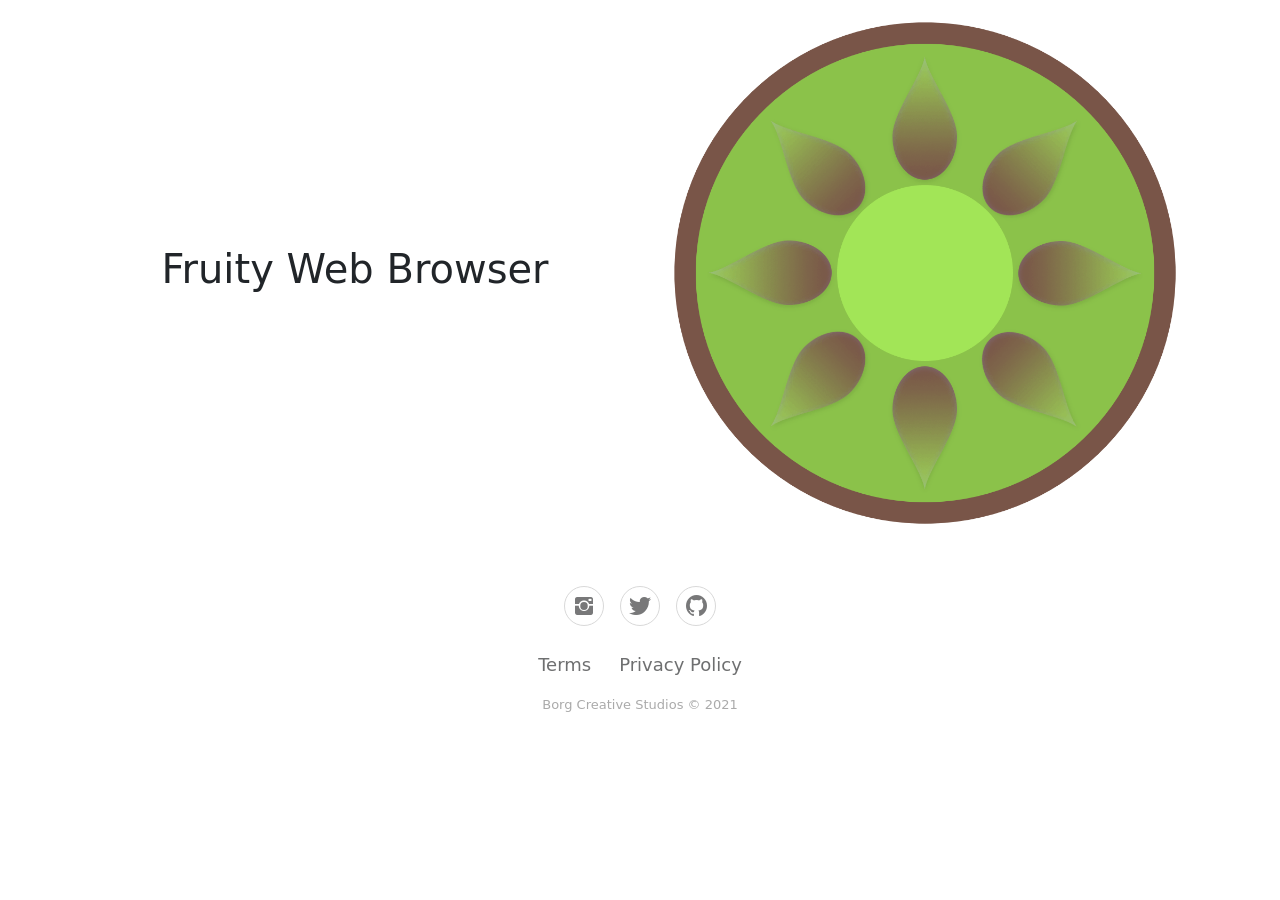
<file: index.html>
<!DOCTYPE html><html lang="en"><head><meta charset="utf-8"><meta name="viewport" content="width=device-width, initial-scale=1.0, shrink-to-fit=no"><title>Fruity</title><link rel="stylesheet" href="assets/bootstrap/css/bootstrap.min.css"><link rel="stylesheet" href="assets/fonts/font-awesome.min.css"><link rel="stylesheet" href="assets/fonts/ionicons.min.css"><link rel="stylesheet" href="assets/css/styles.min.css"></head><body><div class="container"><div class="row"><div class="col-md-6 align-self-center" style="padding: 10px;"><h1 class="text-center">Fruity Web Browser</h1></div><div class="col-md-6"><img src="assets/img/fruity-logo-1024x1024.png" style="width: 100%;"></div></div></div><footer class="footer-basic"><div class="social"><a href="https://www.instagram.com/borgcreativestudios/"><i class="icon ion-social-instagram"></i></a><a href="https://twitter.com/borgcreative"><i class="icon ion-social-twitter"></i></a><a href="https://github.com/Borg-Creative-Studios"><i class="icon ion-social-github"></i></a></div><ul class="list-inline"><li class="list-inline-item"><a href="https://borg-creative-studios.github.io/fruity-website/assets/files/Terms-andConditions-Fruity.pdf">Terms</a></li><li class="list-inline-item"><a href="https://borg-creative-studios.github.io/fruity-website/assets/files/Privacy-Policy-Fruity.pdf">Privacy Policy</a></li></ul><p class="copyright">Borg Creative Studios © 2021</p></footer><script src="assets/bootstrap/js/bootstrap.min.js"></script><script src="assets/js/script.min.js"></script></body></html>
</file>
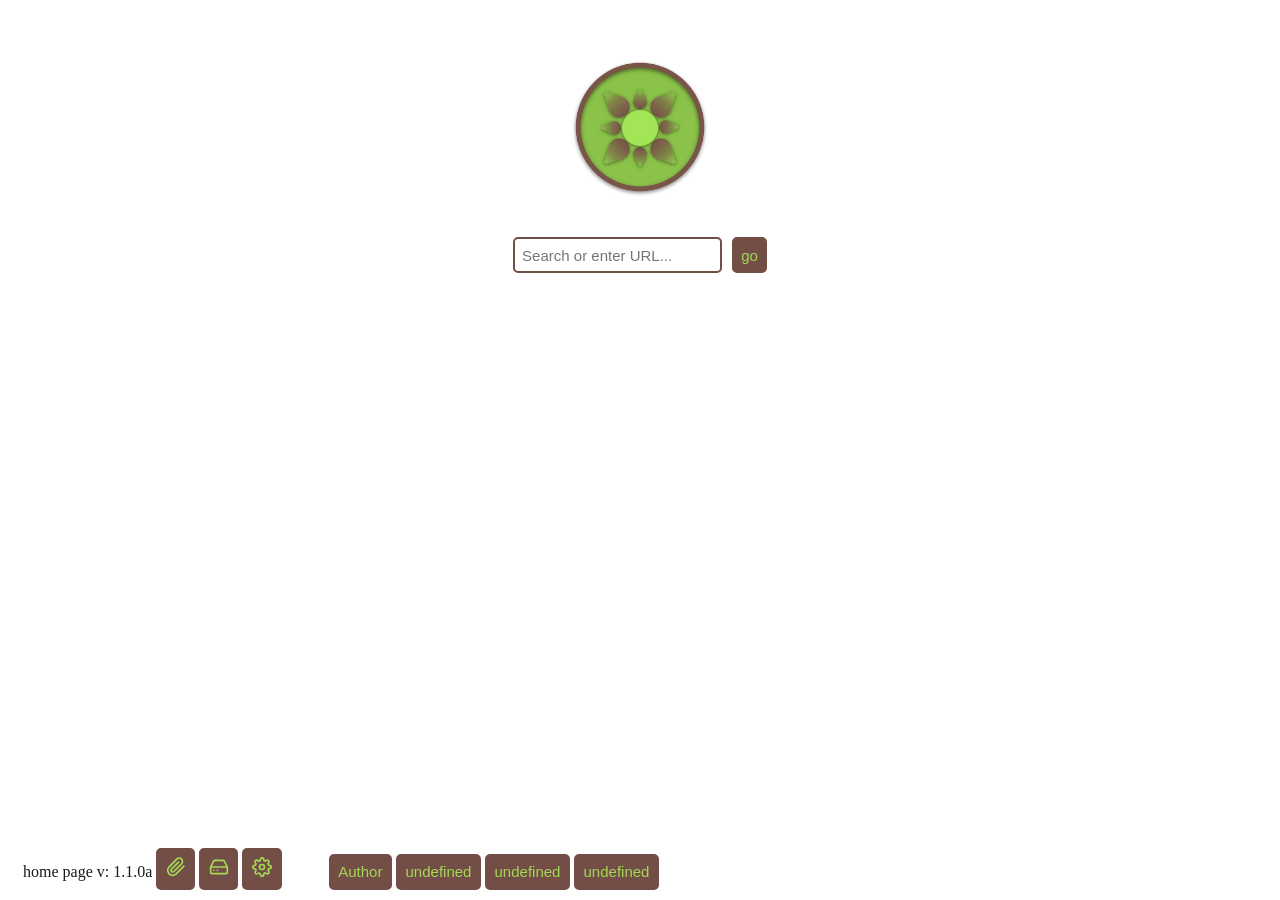
<file: 2-3-0.html>
<!DOCTYPE html>
<html lang="en" style="background-color: #fff;">
<head>
    <link href="./main.css" rel="stylesheet">





    <meta charset="UTF-8">
    <meta http-equiv="X-UA-Compatible" content="IE=edge">
    <meta name="viewport" content="width=device-width, initial-scale=1.0">
    <title>Fruity Home</title>

</head>
<p style="padding: 10px;">
    <center><img src="./icons/kiwi.png" width="150px" alt=""></center>
</p>
<header>
    <div id="menu"><h3 class="pn_m"></h3></div>
    <!--<center> <img width="150px" src="./icons/pineapple_slice.png" alt=""> </center>-->

</header>

<body onload="loaddata(), findheight(), hidesettings(), clearsearch()">

<script src="./js/search.js"></script>
    <center>
        <div id="searcharea"><input spellcheck="false"  id="searchfield" class="input" type="text" value="" content="" placeholder='Search or enter URL...'><button onclick="go()" id="searched" class="btn">go</button></div>
        
        <!--<embed class="appwindow" height="" id="appwindow" src="./internal/fruityhome.html" type="">--> </center>

            <script>
var input = document.getElementById("searchfield");
input.addEventListener("keyup", function(event) {
  // Number 13 is the "Enter" key on the keyboard
  if (event.keyCode === 13) {
    // Cancel the default action, if needed
    event.preventDefault();
    // Trigger the button element with a click
    document.getElementById("searched").click();
  }
}); 
            </script>




<section style="margin-top: 100px" name="sponsored">

    <center><embed height="400px" src="https://source.borgcreative.com/bct/mk4-ad-pane-fruity1.html"></center>
</section>
        </body>





<div id="controlbarsettings"><h4 class="pn_m">Fast Action Bar Settings</h4>
<p>Item 1</p>
<input spellcheck="false" type="text" id="item1name" placeholder="App name" value="">
<input spellcheck="false" type="text" id="item1input" placeholder="URL or file path" value="">
<button onclick=" save1()">SAVE</button>
<p>Item 2</p>
<input spellcheck="false" type="text" id="item2name" placeholder="App name" value="">
<input spellcheck="false" type="text" id="item2input" placeholder="URL or file path" value="">
<button onclick=" save2()">SAVE</button>
<p>Item 3</p>
<input spellcheck="false" type="text" id="item3name" placeholder="App name" value="">
<input spellcheck="false" type="text" id="item3input" placeholder="URL or file path" value="">
<button onclick=" save3()">SAVE</button>


<p style="margin-top: 10px">Item 3</p>
<a href="https://gamejolt.com/games/fruity/629125"><button class="btn">Remove ads</button></a>



</div>

<footer><div id="controlbar"><span class="pn_s" id="version">home page v: 1.1.0a</span>
    <span><a href="https://dev.borgcreative.com/"><button class="btn" class="baritem"><img src="./icons/paperclip.svg" height="20px" alt=""></button></a></span>

   <!--<span><button class="btn" class="baritem" onclick="gohome(), inputheight();"><img src="./icons/home.svg" height="20px" alt=""></button></span>  -->
    <span><button class="btn" class="baritem" onclick="inputheight(), loaddata();"><img src="./icons/data.svg" height="20px" alt=""></button></span>

    <!--<span><button class="btn" class="baritem" onclick="inputheight();"><img src="./icons/size.svg" height="20px" alt=""></button></span>  -->

    <span><button class="btn" id="settingsbutton1" class="baritem" onclick="showsettings(), settingsbuttonhide1(), settingsbuttonshow2()"><img src="./icons/settings.svg" height="20px" alt=""></button></span>
    <span><button class="btn" style="visibility: hidden;" id="settingsbutton2" class="baritem" onclick="hidesettings(), settingsbuttonhide2(), settingsbuttonshow1()""><img src="./icons/settings.svg" height="20px" alt=""></button></span>

    <span ><a href="https://author.borgcreative.com/"><button class="btn" class="baritembutton" onclick="openauthor(); inputheight();">Author</button></a></span>

    <span ><a id="link1" href=""><button class="btn" id="item1" class="baritembutton"  onclick="inputheight();"></button></a></span>


    <span ><a id="link2" href=""><button class="btn" id="item2" class="baritembutton"  onclick="inputheight();"></button></a></span>

    <span ><a id="link3" href=""><button class="btn" id="item3" class="baritembutton"  onclick="inputheight();"></button></a></span>
    <!-- <span ><button class="baritembutton" id="item2" onclick="openitem2(), inputheight();"></button></span>
    <span ><button class="baritembutton" id="item3" onclick="openitem3(), inputheight();"></button></span>-->
   <!-- <span style="margin-left: 30px;" > <a href="./aboutpearpineapple.html"><button class="btn">Browser Version 2.5.0</button></a></span>-->
</div></footer>



<script src="./js/pearcommands.js"></script>
<script src="./js/mainappcommands.js"></script>
<script src="./js/window.js"></script>
<script src="./js/controlbar.js"></script>
</html>
</file>
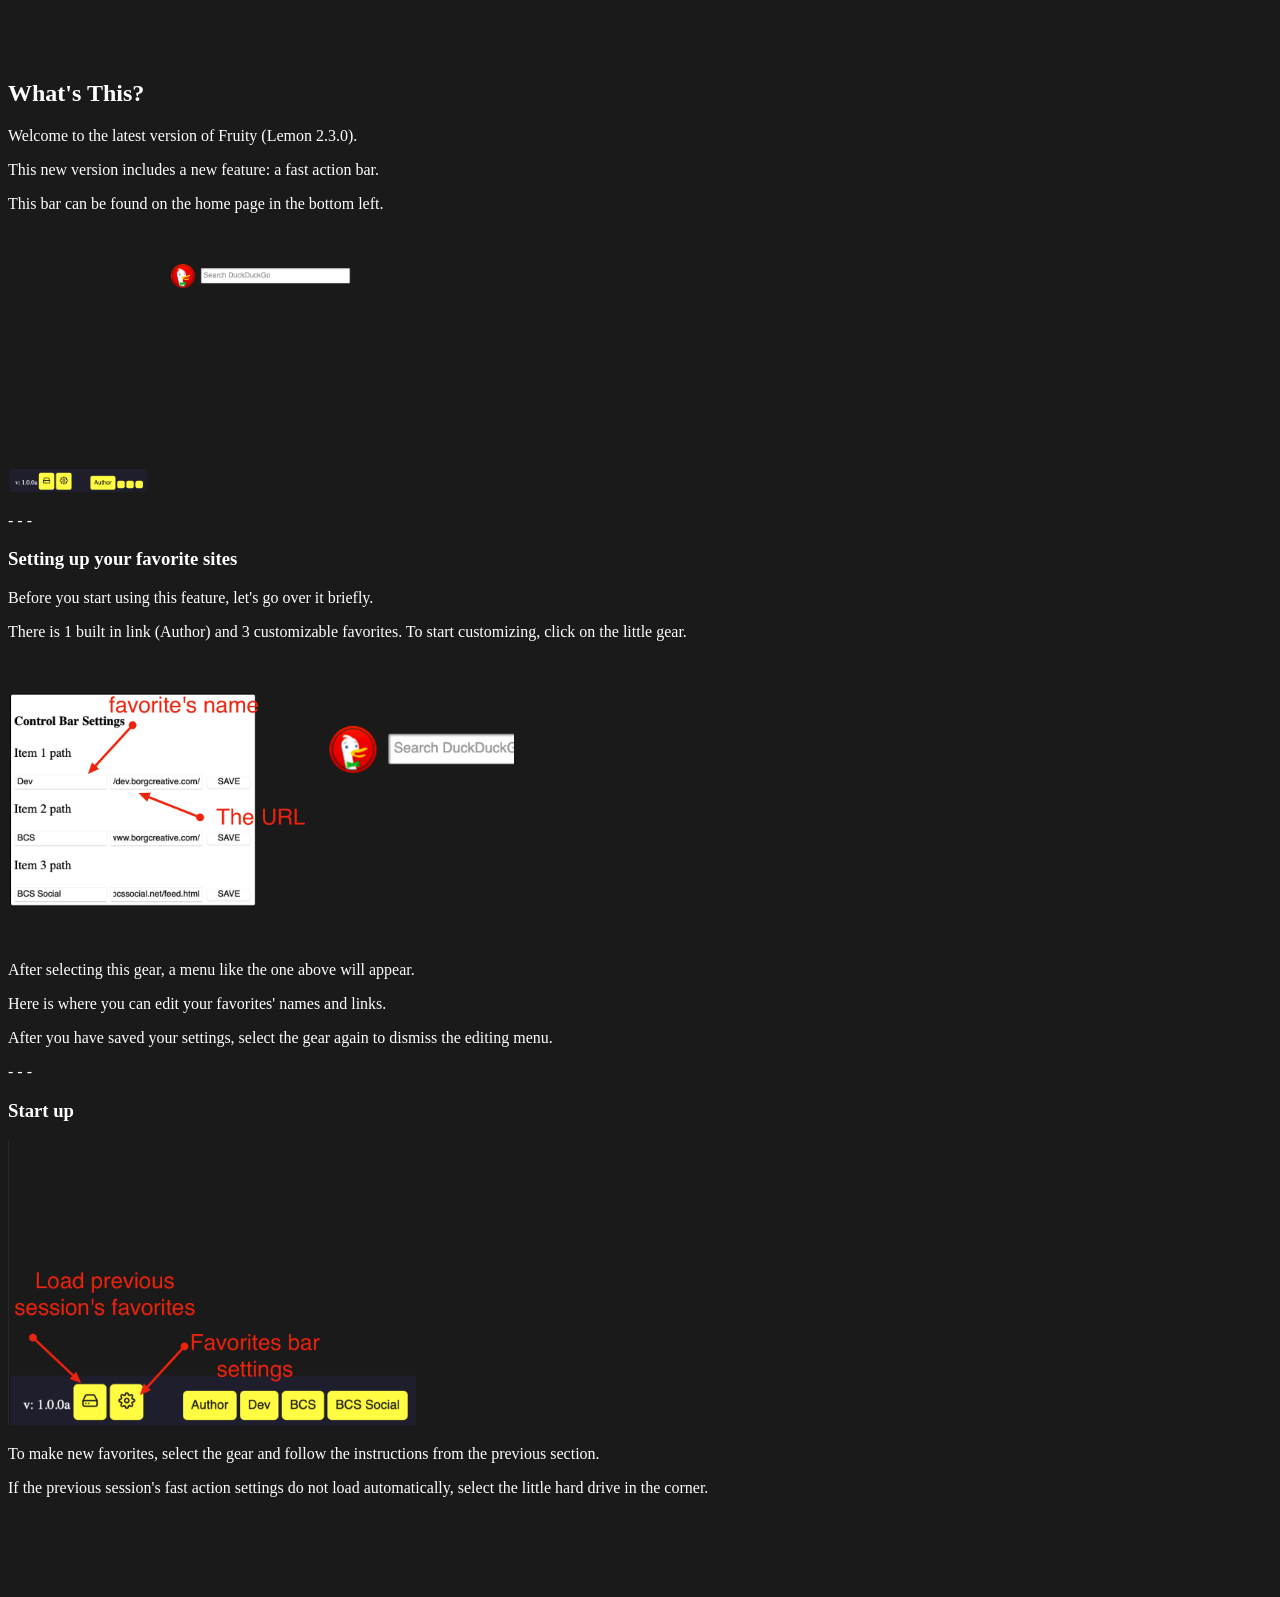
<file: aboutpear.html>
<!DOCTYPE html>
<html lang="en" style="background-color: #1a1a1a; color: white;">
<head>


<link rel="stylesheet" href="./main.css">
    <meta charset="UTF-8">
    <meta http-equiv="X-UA-Compatible" content="IE=edge">
    <meta name="viewport" content="width=device-width, initial-scale=1.0">






</head>
<header class="pc_l_u"><h1><a href="./lemon-220.html"> <- back </a></h1></header>

<body >
    <h3 class="pc_m"></h3>

    <div><h2 class="pc_l">What's This?</h2>
        <p>Welcome to the latest version of Fruity (Lemon 2.3.0).</p>
        <p>This new version includes a new feature: a fast action bar.</p>
        <p>This bar can be found on the home page in the bottom left.</p>
        <img src="./img/about1.png" width="40%" alt="">
        <p>- - -</p>
        <h3>Setting up your favorite sites</h3>
        <p>Before you start using this feature, let's go over it briefly.</p>
        <p>There is 1 built in link (Author) and 3 customizable favorites. To start customizing, click on the little gear.</p>
        <img src="./img/about2.png" width="40%" alt="">
        <p>After selecting this gear, a menu like the one above will appear.</p>
        <p>Here is where you can edit your favorites' names and links.</p>
        <p>After you have saved your settings, select the gear again to dismiss the editing menu.</p>
        <p>- - -</p>
        <h3>Start up</h3>
        <img src="./img/about3.png" width="40%" alt="">
        <p>To make new favorites, select the gear and follow the instructions from the previous section.</p>
        <p>If the previous session's fast action settings do not load automatically, select the little hard drive in the corner.</p>


    <p class="pc_m"></p>
    <!--<p class="pc_m">I make NO money from this project. While there is an option to donate to the development fund of the website. This does cost money to run.</p>-->
    </div>


</body>
<footer style="padding: 10mm;">

</footer>
</html>
</file>
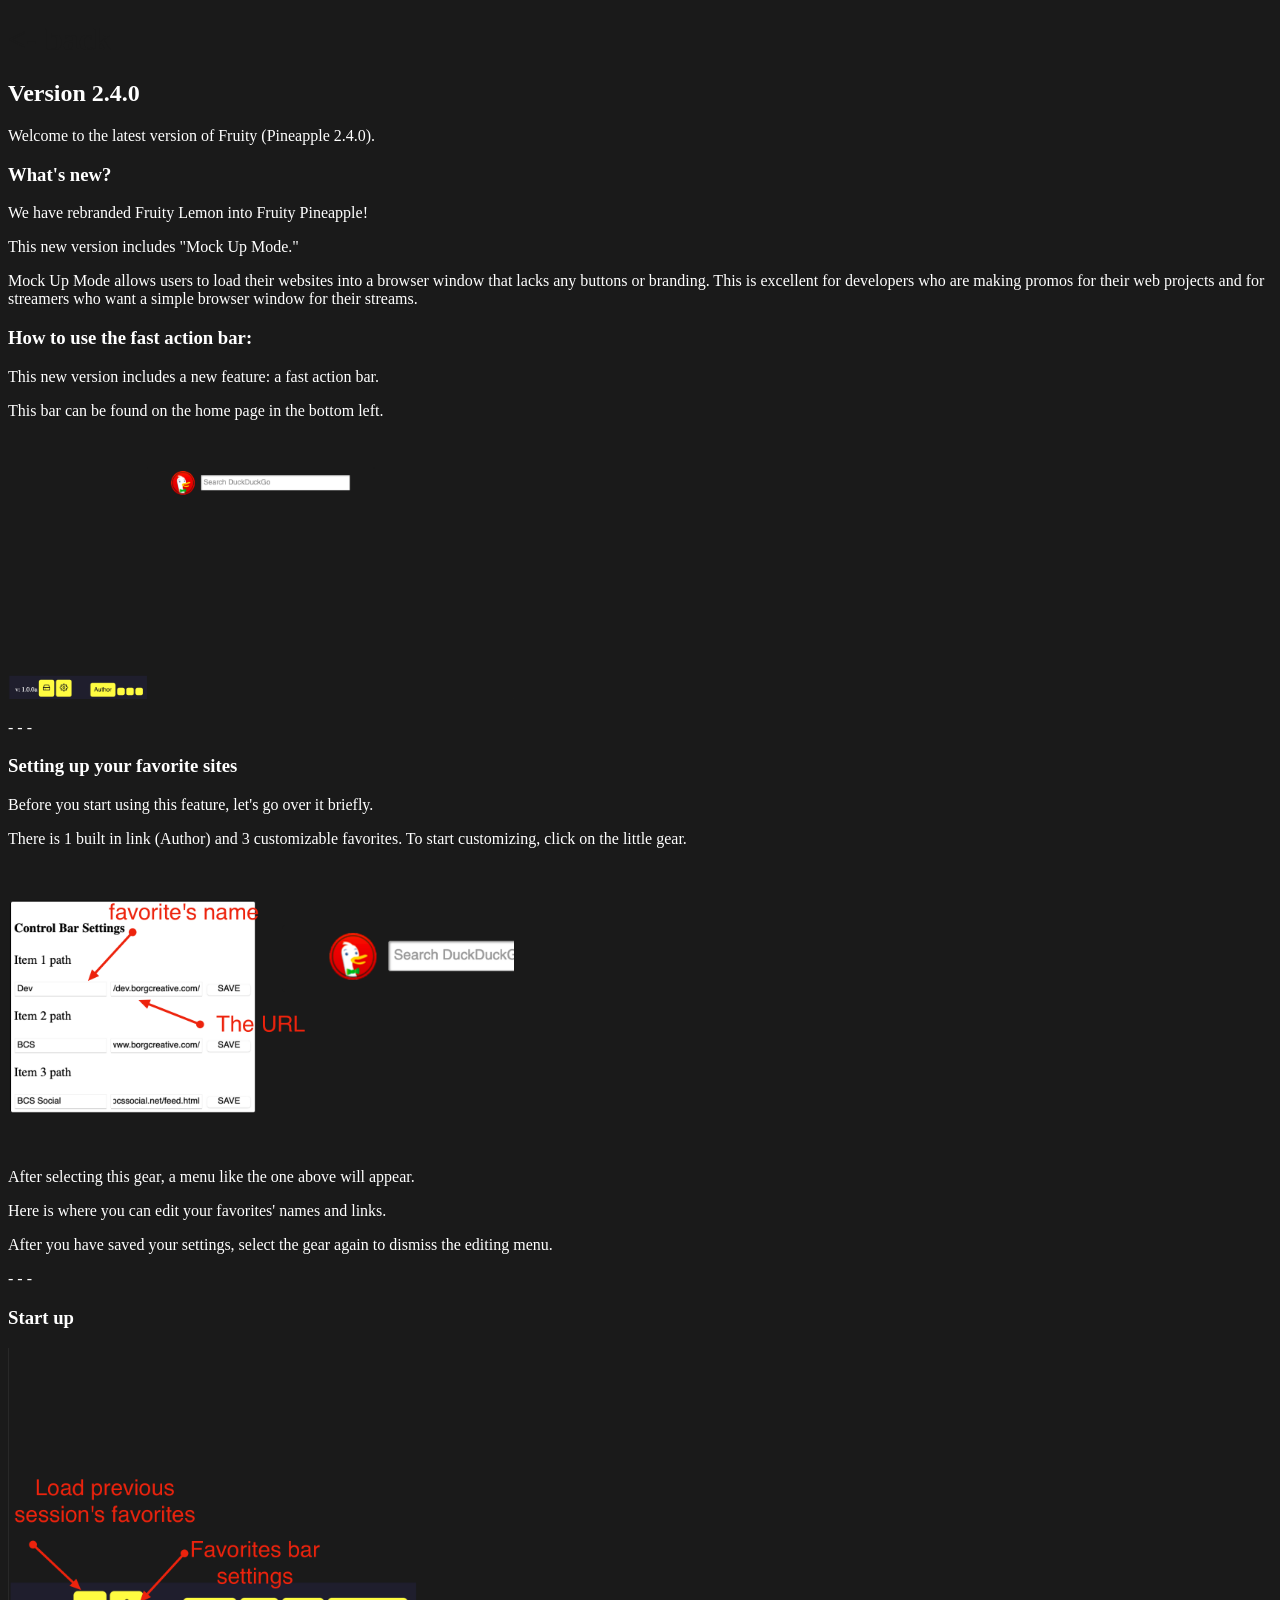
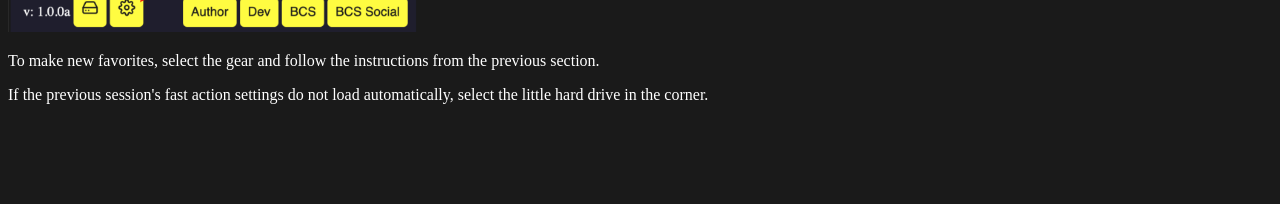
<file: aboutpearpineapple.html>
<!DOCTYPE html>
<html lang="en" style="background-color: #1a1a1a; color: white;">
<head>


<link rel="stylesheet" href="./main.css">
    <meta charset="UTF-8">
    <meta http-equiv="X-UA-Compatible" content="IE=edge">
    <meta name="viewport" content="width=device-width, initial-scale=1.0">






</head>
<header class="pc_l_u"><h1><a href="./lemon-220.html"> <- back </a></h1></header>

<body >
    <h3 class="pc_m"></h3>

    <div><h2 class="pc_l">Version 2.4.0</h2>
        <p>Welcome to the latest version of Fruity (Pineapple 2.4.0).</p>

        <h3>What's new?</h3>
        <p>We have rebranded Fruity Lemon into Fruity Pineapple!</p>
        <p></p>
        <p>This new version includes "Mock Up Mode."</p>
        <p>Mock Up Mode allows users to load their websites into a browser window that lacks any buttons or branding. This is excellent for developers who are making promos for their web projects and for streamers who want a simple browser window for their streams.</p>


        <p></p>
        <h3>How to use the fast action bar:</h3>
        <p>This new version includes a new feature: a fast action bar.</p>
        <p>This bar can be found on the home page in the bottom left.</p>
        <img src="./img/about1.png" width="40%" alt="">
        <p>- - -</p>
        <h3>Setting up your favorite sites</h3>
        <p>Before you start using this feature, let's go over it briefly.</p>
        <p>There is 1 built in link (Author) and 3 customizable favorites. To start customizing, click on the little gear.</p>
        <img src="./img/about2.png" width="40%" alt="">
        <p>After selecting this gear, a menu like the one above will appear.</p>
        <p>Here is where you can edit your favorites' names and links.</p>
        <p>After you have saved your settings, select the gear again to dismiss the editing menu.</p>
        <p>- - -</p>
        <h3>Start up</h3>
        <img src="./img/about3.png" width="40%" alt="">
        <p>To make new favorites, select the gear and follow the instructions from the previous section.</p>
        <p>If the previous session's fast action settings do not load automatically, select the little hard drive in the corner.</p>


    <p class="pc_m"></p>
    <!--<p class="pc_m">I make NO money from this project. While there is an option to donate to the development fund of the website. This does cost money to run.</p>-->
    </div>


</body>
<footer style="padding: 10mm;">

</footer>
</html>
</file>
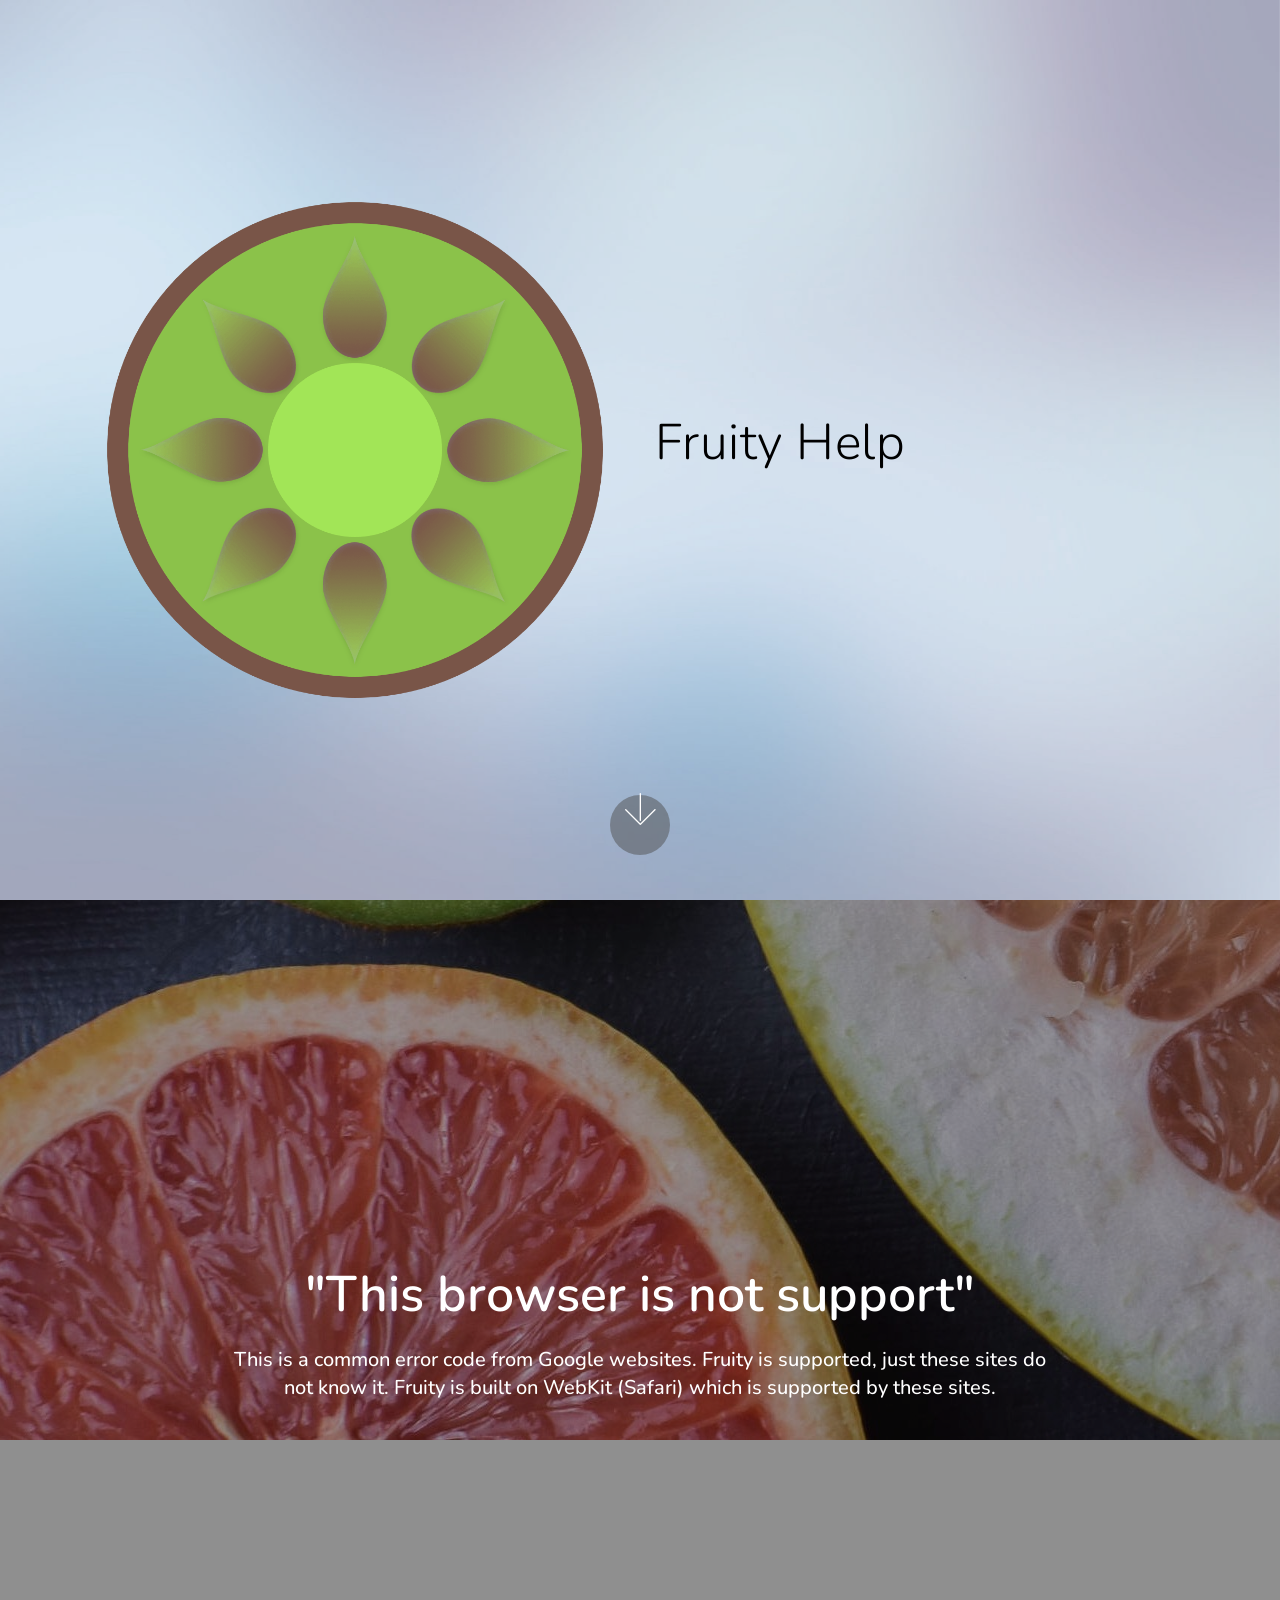
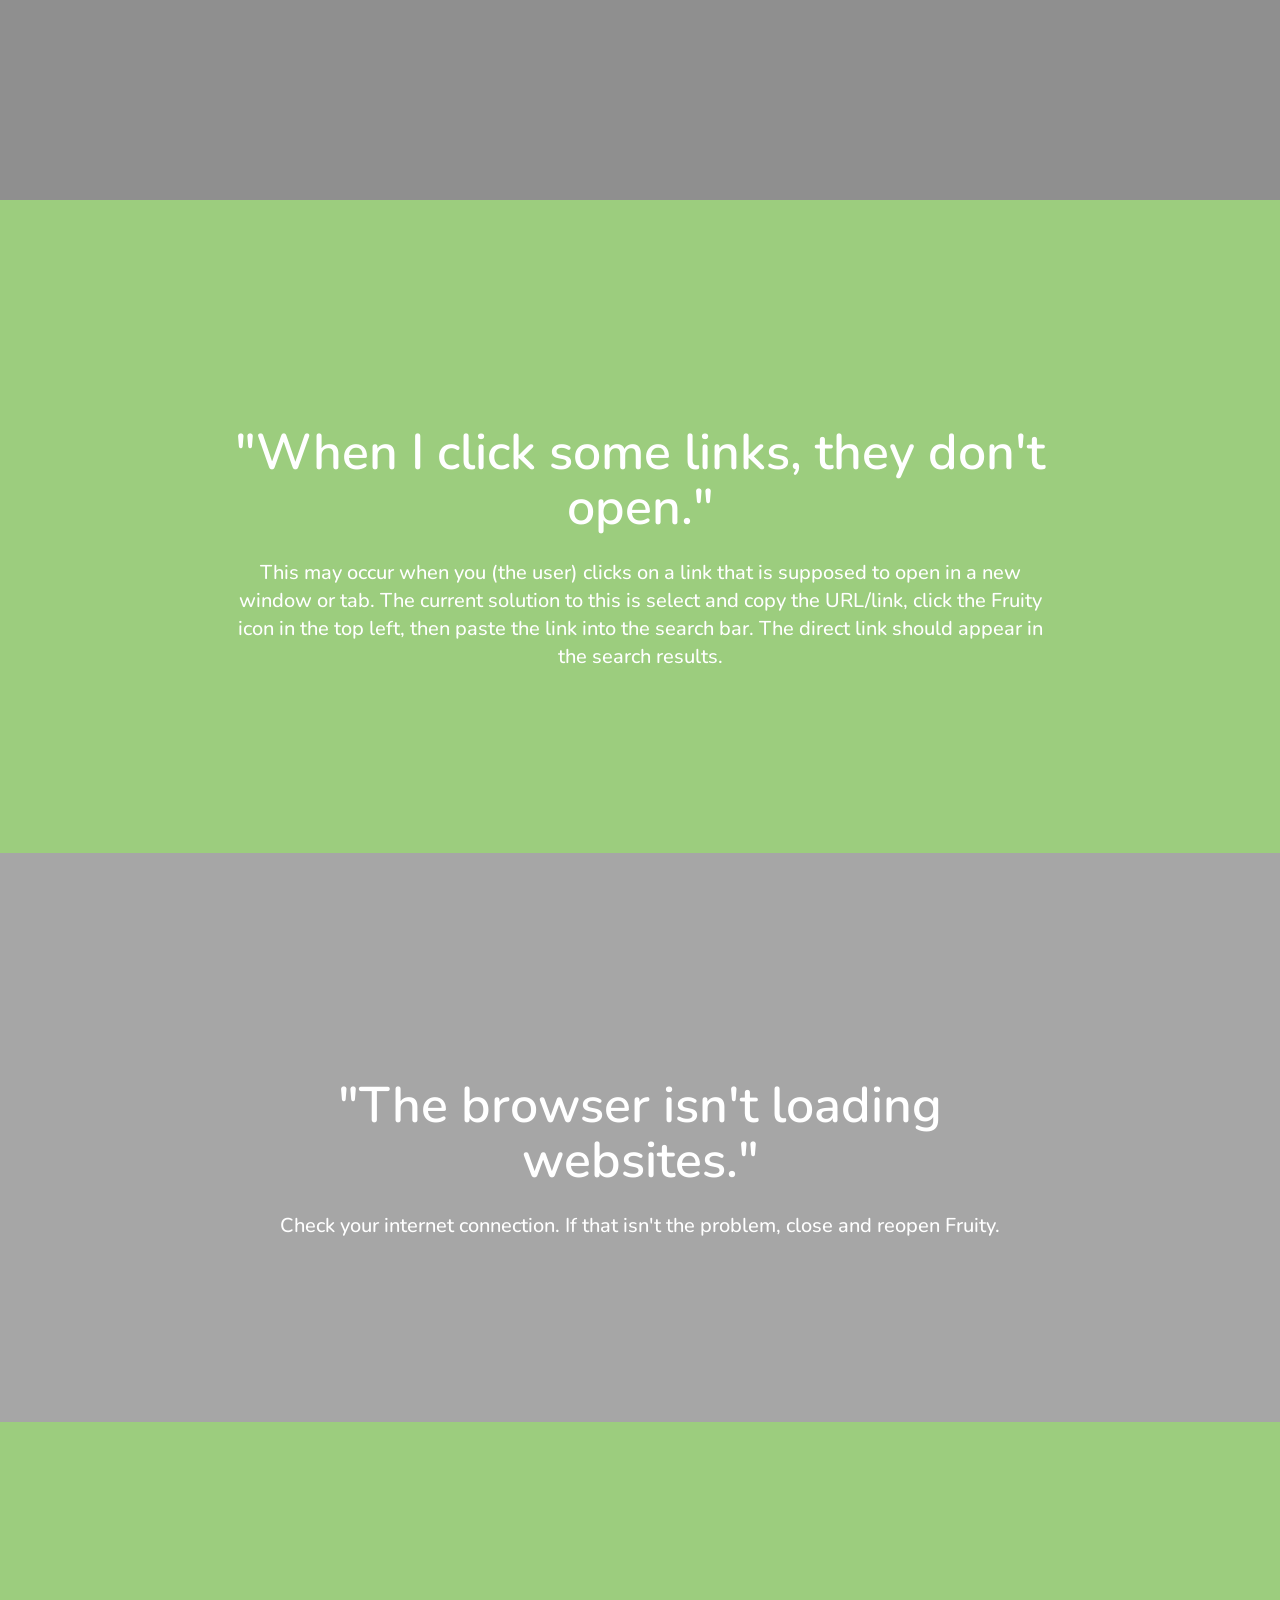
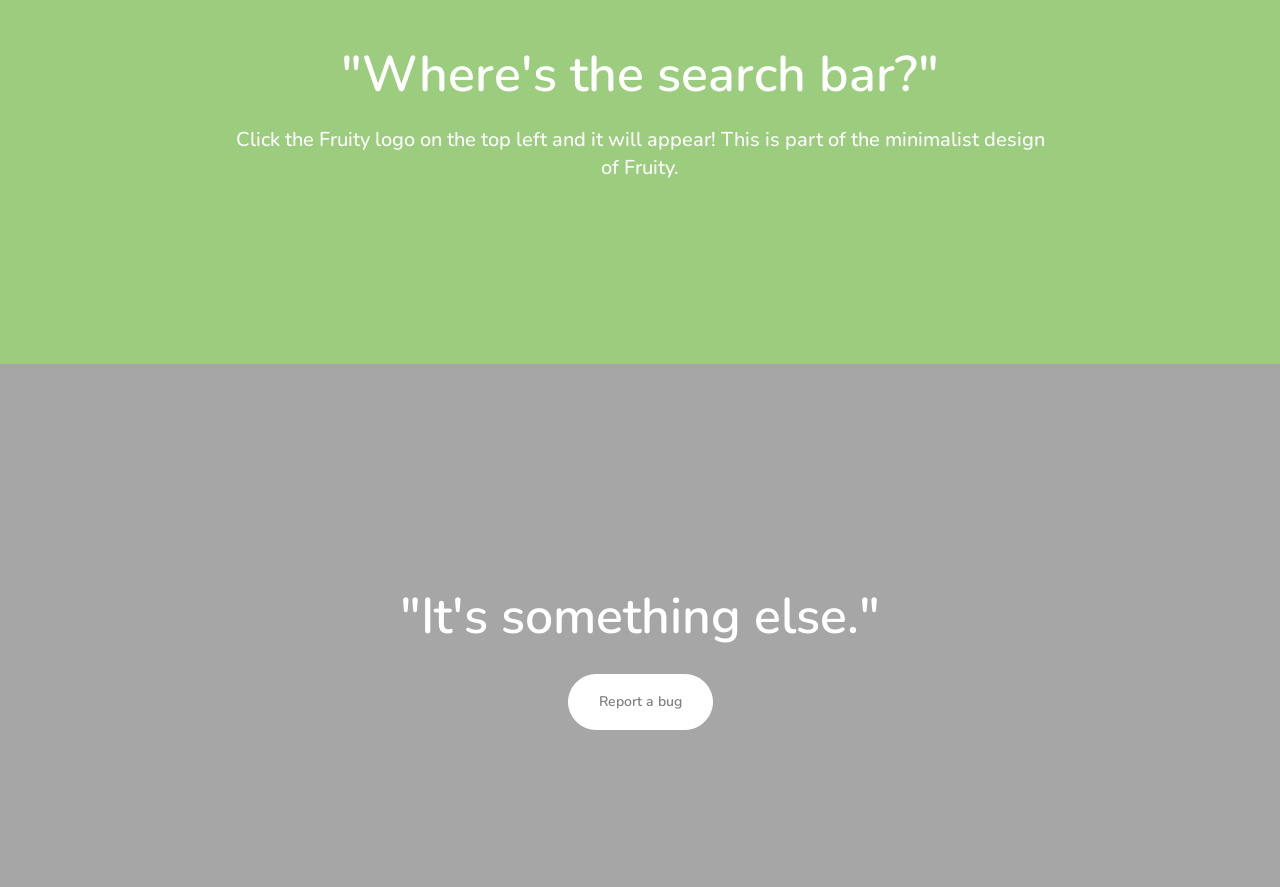
<file: fruityhelp.html>
<!DOCTYPE html>
<html  >
<head>
  <!-- Site made with Mobirise Website Builder v5.3.5, https://mobirise.com -->
  <meta charset="UTF-8">
  <meta http-equiv="X-UA-Compatible" content="IE=edge">
  <meta name="generator" content="Mobirise v5.3.5, mobirise.com">
  <meta name="viewport" content="width=device-width, initial-scale=1, minimum-scale=1">
  <link rel="shortcut icon" href="assets/images/fruity128-128x128.png" type="image/x-icon">
  <meta name="description" content="">
  
  
  <title>fruity-help</title>
  <link rel="stylesheet" href="assets/web/assets/mobirise-icons/mobirise-icons.css">
  <link rel="stylesheet" href="assets/tether/tether.min.css">
  <link rel="stylesheet" href="assets/bootstrap/css/bootstrap.min.css">
  <link rel="stylesheet" href="assets/bootstrap/css/bootstrap-grid.min.css">
  <link rel="stylesheet" href="assets/bootstrap/css/bootstrap-reboot.min.css">
  <link rel="stylesheet" href="assets/theme/css/style.css">
  <link rel="preload" href="https://fonts.googleapis.com/css?family=Nunito:200,200i,300,300i,400,400i,600,600i,700,700i,800,800i,900,900i&display=swap" as="style" onload="this.onload=null;this.rel='stylesheet'">
  <noscript><link rel="stylesheet" href="https://fonts.googleapis.com/css?family=Nunito:200,200i,300,300i,400,400i,600,600i,700,700i,800,800i,900,900i&display=swap"></noscript>
  <link rel="preload" as="style" href="assets/mobirise/css/mbr-additional.css"><link rel="stylesheet" href="assets/mobirise/css/mbr-additional.css" type="text/css">
  
  
  
  

</head>
<body>
  
  <section class="extHeader cid-s6D3VHq1Fp mbr-fullscreen mbr-parallax-background" id="extHeader13-e">

    

    <div class="mbr-overlay" style="opacity: 0.5; background-color: rgb(202, 209, 234);">
    </div>

    <div class="container">
        <div class="row justify-content-center align-items-center">
            <div class="mbr-white col-md-12 col-lg-6 py-lg-0 pt-4 order-2">
                <div class="typed-text pb-3 align-left display-1">
                    <span class="mbr-section-subtitle mbr-fonts-style display-1">Fruity Help</span>
                    
                </div>
                
                
            </div>
            <div class="col-lg-6 py-lg-0 pb-2">
                <div class="mbr-figure">
                    <img src="assets/images/fruity-logo-1024x1024.png" alt="Mobirise" title="">
                </div>
            </div>
        </div>
    </div>
    <div class="mbr-arrow hidden-sm-down" aria-hidden="true">
        <a href="#next">
            <i class="mbri-down mbr-iconfont"></i>
        </a>
    </div>
</section>

<section class="header02 cid-s6D3VI9iup mbr-fullscreen mbr-parallax-background" id="header02-f">

    

    <div class="mbr-overlay" style="opacity: 0.4; background-color: rgb(0, 0, 0);"></div>

    <div class="container align-center">
        <div class="row justify-content-center">
            <div class="mbr-white col-md-12 col-lg-9">
                <div class="icon-wrap">
                    

                </div>
                <h1 class="mbr-section-title mbr-bold pb-3 mbr-fonts-style display-1">"This browser is not support"</h1>
                <p class="mbr-text pb-3 mbr-semibold mbr-fonts-style display-7">This is a common error code from Google websites. Fruity is supported, just these sites do not know it. Fruity is built on WebKit (Safari) which is supported by these sites.<br></p>
                
            </div>
        </div>
    </div>
</section>

<section class="header02 cid-s6D5gNZYCk" id="header02-h">

    

    

    <div class="container align-center">
        <div class="row justify-content-center">
            <div class="mbr-white col-md-12 col-lg-9">
                <div class="icon-wrap">
                    

                </div>
                <h1 class="mbr-section-title mbr-bold pb-3 mbr-fonts-style display-1">"When I click some links, they don't open."</h1>
                <p class="mbr-text pb-3 mbr-semibold mbr-fonts-style display-7">
                    This may occur when you (the user) clicks on a link that is supposed to open in a new window or tab. The current solution to this is select and copy the URL/link, click the Fruity icon in the top left, then paste the link into the search bar. The direct link should appear in the search results.</p>
                
            </div>
        </div>
    </div>
</section>

<section class="header02 cid-s6D5t6EgMo mbr-parallax-background" id="header02-i">

    

    <div class="mbr-overlay" style="opacity: 0.3; background-color: rgb(0, 0, 0);"></div>

    <div class="container align-center">
        <div class="row justify-content-center">
            <div class="mbr-white col-md-12 col-lg-9">
                <div class="icon-wrap">
                    

                </div>
                <h1 class="mbr-section-title mbr-bold pb-3 mbr-fonts-style display-1">"The browser isn't loading websites."</h1>
                <p class="mbr-text pb-3 mbr-semibold mbr-fonts-style display-7">
                    Check your internet connection. If that isn't the problem, close and reopen Fruity.</p>
                
            </div>
        </div>
    </div>
</section>

<section class="header02 cid-s6D5KdAUlb" id="header02-j">

    

    

    <div class="container align-center">
        <div class="row justify-content-center">
            <div class="mbr-white col-md-12 col-lg-9">
                <div class="icon-wrap">
                    

                </div>
                <h1 class="mbr-section-title mbr-bold pb-3 mbr-fonts-style display-1">"Where's the search bar?"</h1>
                <p class="mbr-text pb-3 mbr-semibold mbr-fonts-style display-7">
                    Click the Fruity logo on the top left and it will appear! This is part of the minimalist design of Fruity.</p>
                
            </div>
        </div>
    </div>
</section>

<section class="header02 cid-s6D5UhfKFO mbr-parallax-background" id="header02-k">

    

    <div class="mbr-overlay" style="opacity: 0.3; background-color: rgb(0, 0, 0);"></div>

    <div class="container align-center">
        <div class="row justify-content-center">
            <div class="mbr-white col-md-12 col-lg-9">
                <div class="icon-wrap">
                    

                </div>
                <h1 class="mbr-section-title mbr-bold pb-3 mbr-fonts-style display-1">
                    "It's something else."</h1>
                
                <div class="mbr-section-btn"><a class="btn btn-lg btn-white display-4" href="https://share.hsforms.com/1XT3lzIehS8S5Wmvrqo_6BQ3kym0">Report a bug</a></div>
            </div>
        </div>
    </div>
</section>


<script src="assets/web/assets/jquery/jquery.min.js"></script>
  <script src="assets/popper/popper.min.js"></script>
  <script src="assets/tether/tether.min.js"></script>
  <script src="assets/bootstrap/js/bootstrap.min.js"></script>
  <script src="assets/smoothscroll/smooth-scroll.js"></script>
  <script src="assets/parallax/jarallax.min.js"></script>
  <script src="assets/theme/js/script.js"></script>
  
  
  

</body>
</html>
</file>
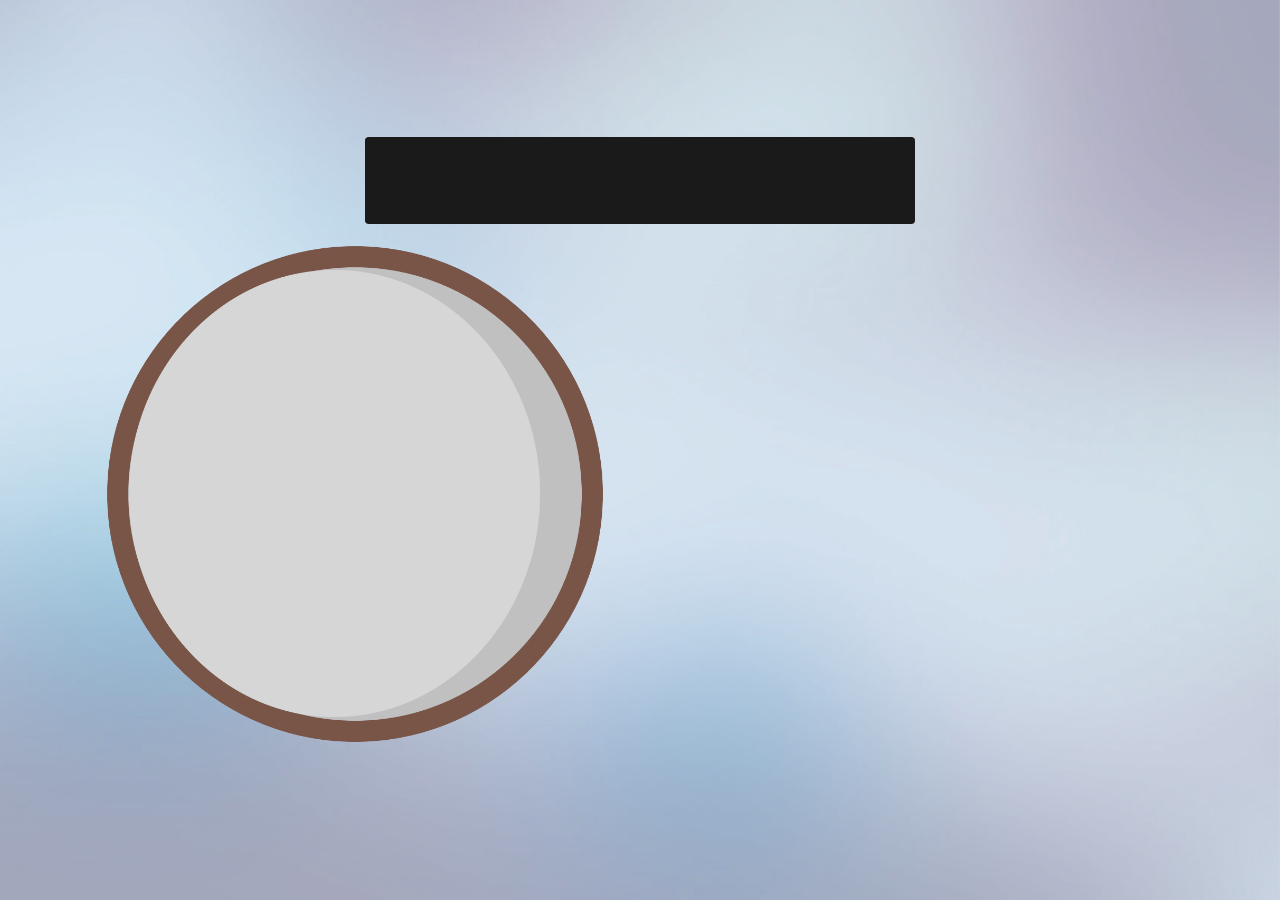
<file: page2.html>
<!DOCTYPE html>
<html  >
<head>
  <!-- Site made with Mobirise Website Builder v5.3.5, https://mobirise.com -->
  <meta charset="UTF-8">
  <meta http-equiv="X-UA-Compatible" content="IE=edge">
  <meta name="generator" content="Mobirise v5.3.5, mobirise.com">
  <meta name="viewport" content="width=device-width, initial-scale=1, minimum-scale=1">
  <link rel="shortcut icon" href="assets/images/fruity128-128x128.png" type="image/x-icon">
  <meta name="description" content="">
  
  
  <title>coconut-main</title>
  <link rel="stylesheet" href="assets/web/assets/mobirise-icons/mobirise-icons.css">
  <link rel="stylesheet" href="assets/tether/tether.min.css">
  <link rel="stylesheet" href="assets/bootstrap/css/bootstrap.min.css">
  <link rel="stylesheet" href="assets/bootstrap/css/bootstrap-grid.min.css">
  <link rel="stylesheet" href="assets/bootstrap/css/bootstrap-reboot.min.css">
  <link rel="stylesheet" href="assets/theme/css/style.css">
  <link rel="preload" href="https://fonts.googleapis.com/css?family=Nunito:200,200i,300,300i,400,400i,600,600i,700,700i,800,800i,900,900i&display=swap" as="style" onload="this.onload=null;this.rel='stylesheet'">
  <noscript><link rel="stylesheet" href="https://fonts.googleapis.com/css?family=Nunito:200,200i,300,300i,400,400i,600,600i,700,700i,800,800i,900,900i&display=swap"></noscript>
  <link rel="preload" as="style" href="assets/mobirise/css/mbr-additional.css"><link rel="stylesheet" href="assets/mobirise/css/mbr-additional.css" type="text/css">
  
  
  
  

</head>
<body>
  
  <section class="extHeader cid-rXL0JGkcIY mbr-fullscreen mbr-parallax-background" id="extHeader13-9">

    

    <div class="mbr-overlay" style="opacity: 0.5; background-color: rgb(202, 209, 234);">
    </div>

    <div class="container">
        <div class="row justify-content-center align-items-center">
            <div class="mbr-white col-md-12 col-lg-6 py-lg-0 pt-4 order-2">
                
                
                
            </div>
              <center><div style="background-color: #1a1a1a; border-radius: 1mm; width: 550px;padding: 10px;">
    <!--[JS_CODE_0]
    <div class="gcse-search"></div>-->
  <iframe src="https://duckduckgo.com/search.html?duck=yes&amp;prefill=Search DuckDuckGo&amp;bgcolor=1a1a1a" style="overflow:hidden;margin:0;padding:0;width:450px;height:60px;" frameborder="0"></iframe>
      </div></center>
            <div class="col-lg-6 py-lg-0 pb-2">
                <div class="mbr-figure">
                    <img src="assets/images/coconut-logo-1024x1024.png" alt="Mobirise" title="">
                </div>
            </div>
        </div>
    </div>
    
</section>


<script src="assets/web/assets/jquery/jquery.min.js"></script>
  <script src="assets/popper/popper.min.js"></script>
  <script src="assets/tether/tether.min.js"></script>
  <script src="assets/bootstrap/js/bootstrap.min.js"></script>
  <script src="assets/smoothscroll/smooth-scroll.js"></script>
  <script src="assets/parallax/jarallax.min.js"></script>
  <script src="assets/theme/js/script.js"></script>
  
  
  

</body>
</html>
</file>
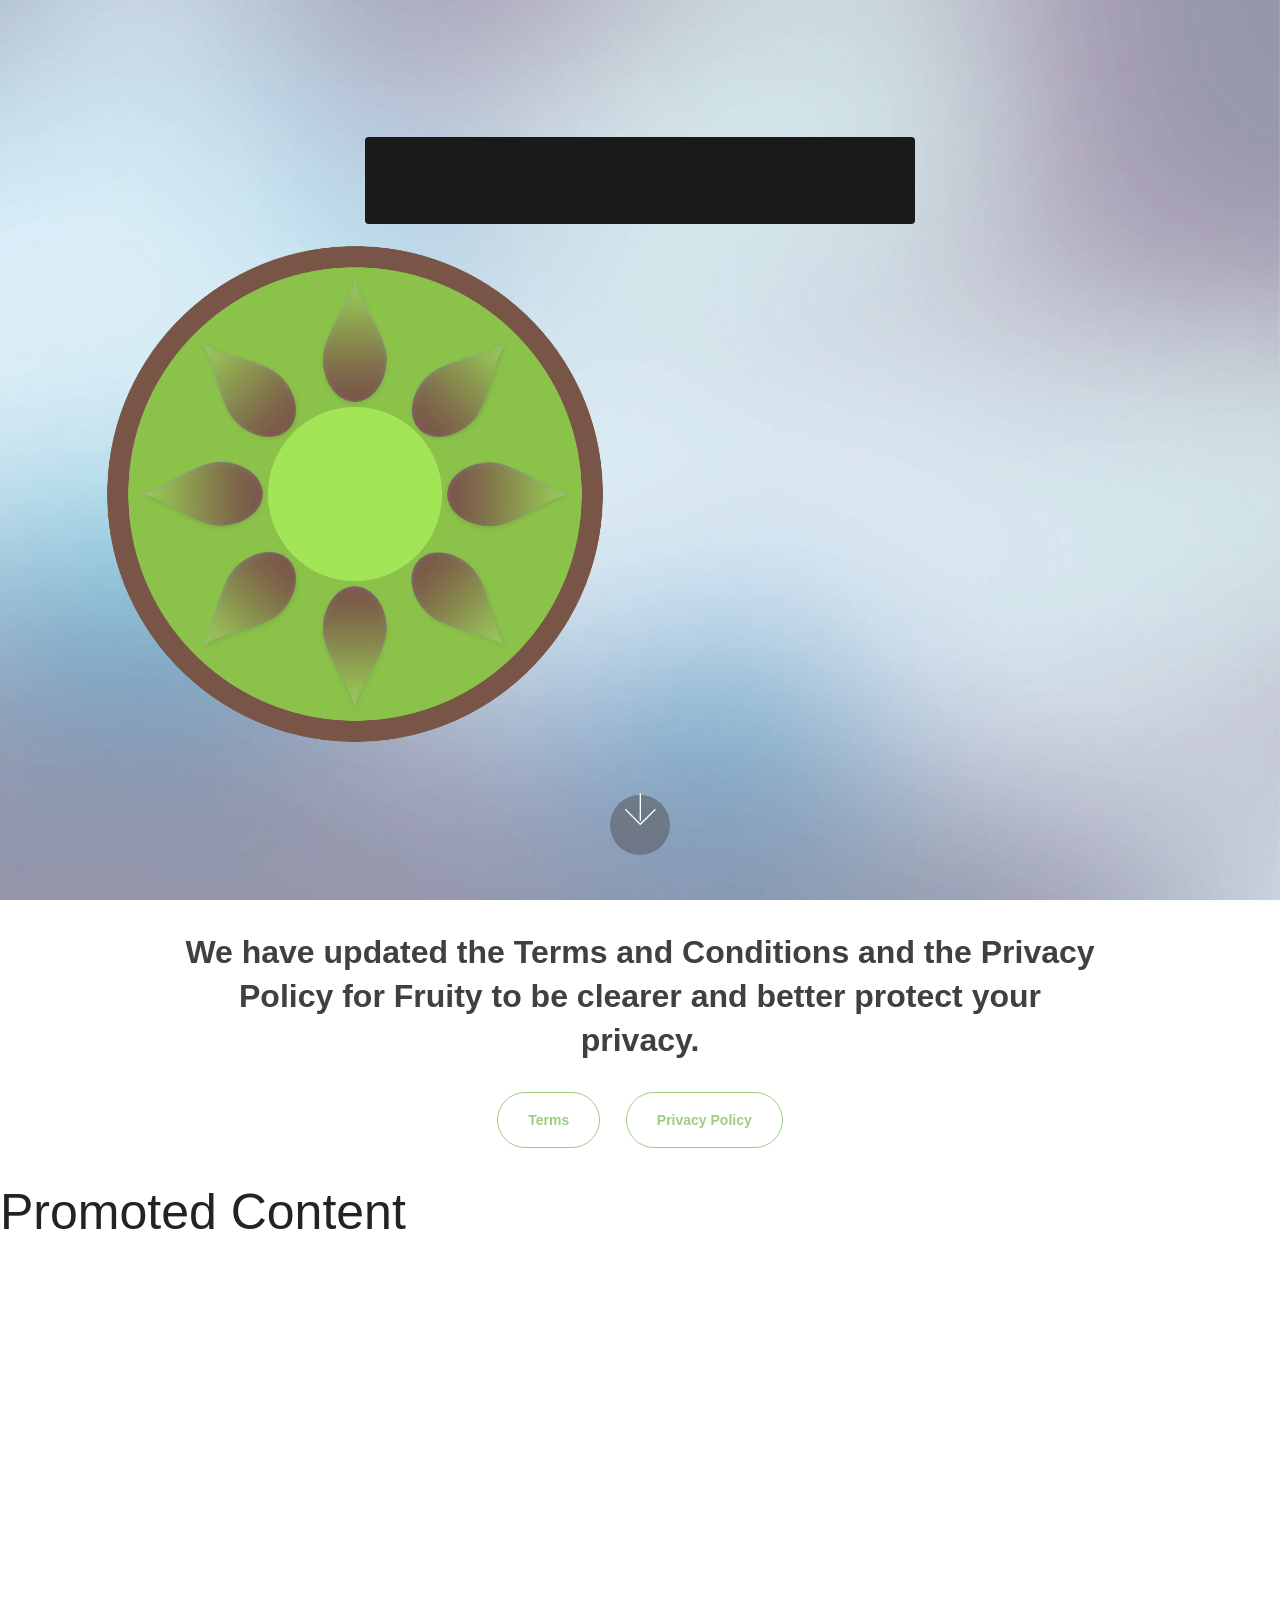
<file: page3.html>
<!DOCTYPE html>
<html  >
<head>
  
  <meta charset="UTF-8">
  <meta http-equiv="X-UA-Compatible" content="IE=edge">
  
  <meta name="viewport" content="width=device-width, initial-scale=1, minimum-scale=1">
  <link rel="shortcut icon" href="assets/images/fruity128-128x128.png" type="image/x-icon">
  <meta name="description" content="">
  
  
  <title>fruity-main</title>
  <link rel="stylesheet" href="assets/web/assets/mobirise-icons/mobirise-icons.css">
  <link rel="stylesheet" href="assets/tether/tether.min.css">
  <link rel="stylesheet" href="assets/bootstrap/css/bootstrap.min.css">
  <link rel="stylesheet" href="assets/bootstrap/css/bootstrap-grid.min.css">
  <link rel="stylesheet" href="assets/bootstrap/css/bootstrap-reboot.min.css">
  <link rel="stylesheet" href="https://netdna.bootstrapcdn.com/font-awesome/4.0.3/css/font-awesome.css">
  <link rel="stylesheet" href="assets/social-feed-plugin/jquery.socialfeed.css">
  <link rel="stylesheet" href="assets/social-feed-plugin/style.css">
  <link rel="stylesheet" href="assets/theme/css/style.css">
  <link rel="preload" as="style" href="assets/mobirise/css/mbr-additional.css"><link rel="stylesheet" href="assets/mobirise/css/mbr-additional.css" type="text/css">
  
  
  
  

</head>
<body>
  
  <section class="extHeader cid-rXKWFw4XEN mbr-fullscreen mbr-parallax-background" id="extHeader13-4">

    

    <div class="mbr-overlay" style="opacity: 0.3; background-color: rgb(202, 209, 234);">
    </div>

    <div class="container">
        <div class="row justify-content-center align-items-center">
            <div class="mbr-white col-md-12 col-lg-6 py-lg-0 pt-4 order-2">
                
                
                
            </div>
              <center><div style="background-color: #1a1a1a; border-radius: 1mm; width: 550px;padding: 10px;">
    <!--<script async src="https://cse.google.com/cse.js?cx=004479980935273677802:574giaqfa9q"></script>
    <div class="gcse-search"></div>-->
  <iframe src="https://duckduckgo.com/search.html?duck=yes&amp;prefill=Search DuckDuckGo&amp;bgcolor=1a1a1a" style="overflow:hidden;margin:0;padding:0;width:450px;height:60px;" frameborder="0"></iframe>
  
      </div>
                   
            </center>
            <div class="col-lg-6 py-lg-0 pb-2">
                <div class="mbr-figure">
                    <img src="assets/images/fruity-logo-1024x1024.png" alt="Fruity Logo" title="">
                </div>
            </div>
        </div>
    </div>
    <div class="mbr-arrow hidden-sm-down" aria-hidden="true">
        <a href="#next">
            <i class="mbri-down mbr-iconfont"></i>
        </a>
    </div>
</section>

<section class="title01 cid-shqz9zd26W" id="title01-q">

    

    

    <div class="container align-center">
        <div class="row">
            <div class="col-md-10 offset-md-1">
                <div class="icon-wrap">
                    

                </div>
                <h1 class="mbr-section-title mbr-bold pb-3 mbr-fonts-style display-2">We have updated the Terms and Conditions and the Privacy Policy for Fruity to be clearer and better protect your privacy.</h1>
                
                <div class="mbr-section-btn"><a class="btn btn-lg btn-success-outline display-4" href="assets/files/Terms-andConditions-Fruity.pdf">Terms</a> <a class="btn btn-lg btn-success-outline display-4" href="assets/files/Privacy-Policy-Fruity.pdf">Privacy Policy</a></div>
            </div>
        </div>
    </div>
</section>

<div id="custom-html-l"><!-- Type valid HTML here -->

<div>
    <p class="display-1">Promoted Content</p>
<center><embed height="400mm" src="https://www.borgcreative.com/bct/mk2-bar-fruity.html" width="100%"></center>
</div></div>

<section class="mbr-social-feed loading" id="feed-p" data-youtube="" data-facebook="" data-facebooktoken="" data-twitter="borgcreative" data-posts="3" data-rv-view="12" style="background-color: rgb(255, 255, 255); padding-top: 0px; padding-bottom: 0px;">
    
    <img class="social-feed-container-loading" alt="" src="assets/images/loading.svg">
    <div class="social-feed-container">
    </div>
</section>


<script src="assets/web/assets/jquery/jquery.min.js"></script>
  <script src="assets/popper/popper.min.js"></script>
  <script src="assets/tether/tether.min.js"></script>
  <script src="assets/bootstrap/js/bootstrap.min.js"></script>
  <script src="assets/Typed/typed.min.js"></script>
  <script src="assets/smoothscroll/smooth-scroll.js"></script>
  <script src="assets/parallax/jarallax.min.js"></script>
  <script src="assets/social-feed-plugin/codebird.min.js"></script>
  <script src="assets/social-feed-plugin/moment.js"></script>
  <script src="assets/social-feed-plugin/en-gb.js"></script>
  <script src="assets/social-feed-plugin/doT.js"></script>
  <script src="assets/social-feed-plugin/jquery.socialfeed.js"></script>
  <script src="assets/social-feed-plugin/main.js"></script>
  <script src="assets/theme/js/script.js"></script>
  
  
  

</body>
</html>
</file>
<file: main.css>
#menu{
    position: absolute;
    top: 0px;
    padding: 10px;
    padding-bottom: 30px;
}

#controlbar{
    /*background-color: #fff;*/
    color: #1a1a1a;
    position: fixed;
    bottom: 0px;
    padding: 10px;
    border-top-right-radius: 3px;
}

.baritem, a:link, a:visited{
    text-decoration: none;
    color: #1a1a1a;
}

.baritem{
    border-color: #cecece;
    border: solid;
    padding: 2px;
    border-width: 1px;
    border-radius: 3px;
    margin-left: 5px;
}
.baritembutton{
    border-color: #1a1a1a;
    border: solid;
    padding: 4px;
    border-width: 1px;
    border-radius: 3px;
    font-size: 15px;
    margin-left: 5px;
}
#version{
    color: #1a1a1a;
    padding-left: 5px;
}

.appwindow{
    width: 100%;
    min-height: 100px;
    margin-top: 65px;
}

#controlbarsettings{
    background-color: white;
    position: absolute;
    top: 50px;
    border-color: #fff;
    border: solid;
    border-width: 1px;
    border-radius: 3px;
    padding: 4px;
}
#searcharea{
    padding-top: 15px;
}

.input{
    padding: 2mm;
    font-size: 15px;
    font-family: 'Ubuntu', sans-serif;
    background-color: #fff;
    border-style: solid;
    border-color: #734E46;
    border-radius: 5px;
    color: #734E46;
    margin-right: 10px;
    -webkit-transition-duration: 0.4s; /* Safari */
    transition-duration: 0.3s;
}

.btn{
    padding: 2mm;
    font-size: 15px;
    font-family: 'Ubuntu', sans-serif;
    background-color: #734E46;
    border-style: solid;
    border-color: #734E46;
    border-radius: 5px;
    color: #A4D955;
    -webkit-transition-duration: 0.4s; /* Safari */
    transition-duration: 0.3s;
}
.btn:hover{
    padding: 2mm;
    font-size: 15px;
    font-family: 'Ubuntu', sans-serif;
    background-color: #A4D955;
    border-style: solid;
    border-color: #A4D955;
    border-radius: 5px;
    box-shadow: 3px 3px 10px #A4D955;
    color: #734E46;
    cursor: pointer;
    -webkit-transition-duration: 0.4s; /* Safari */
    transition-duration: 0.3s;

}
.btn:active{
    padding: 2mm;
    font-size: 15px;
    font-family: 'Ubuntu', sans-serif;
    background-color: white;
    border-style: solid;
    border-color: #A4D955;
    border-radius: 5px;
    box-shadow: 3px 3px 10px #734E46;
    color: #734E46;
    cursor: pointer;
    -webkit-transition-duration: 0.4s; /* Safari */
    transition-duration: 0.3s;

}
</file>
<file: assets/web/assets/mobirise-icons/mobirise-icons.css>
@font-face {
  font-family: 'MobiriseIcons';
  src:  url('mobirise-icons.eot?spat4u');
  src:  url('mobirise-icons.eot?spat4u#iefix') format('embedded-opentype'),
    url('mobirise-icons.ttf?spat4u') format('truetype'),
    url('mobirise-icons.woff?spat4u') format('woff'),
    url('mobirise-icons.svg?spat4u#MobiriseIcons') format('svg');
  font-weight: normal;
  font-style: normal;
  font-display: swap;
}

[class^="mbri-"], [class*=" mbri-"] {
  /* use !important to prevent issues with browser extensions that change fonts */
  font-family: MobiriseIcons !important;
  speak: none;
  font-style: normal;
  font-weight: normal;
  font-variant: normal;
  text-transform: none;
  line-height: 1;

  /* Better Font Rendering =========== */
  -webkit-font-smoothing: antialiased;
  -moz-osx-font-smoothing: grayscale;
}

.mbri-add-submenu:before {
  content: "\e900";
}
.mbri-alert:before {
  content: "\e901";
}
.mbri-align-center:before {
  content: "\e902";
}
.mbri-align-justify:before {
  content: "\e903";
}
.mbri-align-left:before {
  content: "\e904";
}
.mbri-align-right:before {
  content: "\e905";
}
.mbri-android:before {
  content: "\e906";
}
.mbri-apple:before {
  content: "\e907";
}
.mbri-arrow-down:before {
  content: "\e908";
}
.mbri-arrow-next:before {
  content: "\e909";
}
.mbri-arrow-prev:before {
  content: "\e90a";
}
.mbri-arrow-up:before {
  content: "\e90b";
}
.mbri-bold:before {
  content: "\e90c";
}
.mbri-bookmark:before {
  content: "\e90d";
}
.mbri-bootstrap:before {
  content: "\e90e";
}
.mbri-briefcase:before {
  content: "\e90f";
}
.mbri-browse:before {
  content: "\e910";
}
.mbri-bulleted-list:before {
  content: "\e911";
}
.mbri-calendar:before {
  content: "\e912";
}
.mbri-camera:before {
  content: "\e913";
}
.mbri-cart-add:before {
  content: "\e914";
}
.mbri-cart-full:before {
  content: "\e915";
}
.mbri-cash:before {
  content: "\e916";
}
.mbri-change-style:before {
  content: "\e917";
}
.mbri-chat:before {
  content: "\e918";
}
.mbri-clock:before {
  content: "\e919";
}
.mbri-close:before {
  content: "\e91a";
}
.mbri-cloud:before {
  content: "\e91b";
}
.mbri-code:before {
  content: "\e91c";
}
.mbri-contact-form:before {
  content: "\e91d";
}
.mbri-credit-card:before {
  content: "\e91e";
}
.mbri-cursor-click:before {
  content: "\e91f";
}
.mbri-cust-feedback:before {
  content: "\e920";
}
.mbri-database:before {
  content: "\e921";
}
.mbri-delivery:before {
  content: "\e922";
}
.mbri-desktop:before {
  content: "\e923";
}
.mbri-devices:before {
  content: "\e924";
}
.mbri-down:before {
  content: "\e925";
}
.mbri-download:before {
  content: "\e989";
}
.mbri-drag-n-drop:before {
  content: "\e927";
}
.mbri-drag-n-drop2:before {
  content: "\e928";
}
.mbri-edit:before {
  content: "\e929";
}
.mbri-edit2:before {
  content: "\e92a";
}
.mbri-error:before {
  content: "\e92b";
}
.mbri-extension:before {
  content: "\e92c";
}
.mbri-features:before {
  content: "\e92d";
}
.mbri-file:before {
  content: "\e92e";
}
.mbri-flag:before {
  content: "\e92f";
}
.mbri-folder:before {
  content: "\e930";
}
.mbri-gift:before {
  content: "\e931";
}
.mbri-github:before {
  content: "\e932";
}
.mbri-globe:before {
  content: "\e933";
}
.mbri-globe-2:before {
  content: "\e934";
}
.mbri-growing-chart:before {
  content: "\e935";
}
.mbri-hearth:before {
  content: "\e936";
}
.mbri-help:before {
  content: "\e937";
}
.mbri-home:before {
  content: "\e938";
}
.mbri-hot-cup:before {
  content: "\e939";
}
.mbri-idea:before {
  content: "\e93a";
}
.mbri-image-gallery:before {
  content: "\e93b";
}
.mbri-image-slider:before {
  content: "\e93c";
}
.mbri-info:before {
  content: "\e93d";
}
.mbri-italic:before {
  content: "\e93e";
}
.mbri-key:before {
  content: "\e93f";
}
.mbri-laptop:before {
  content: "\e940";
}
.mbri-layers:before {
  content: "\e941";
}
.mbri-left-right:before {
  content: "\e942";
}
.mbri-left:before {
  content: "\e943";
}
.mbri-letter:before {
  content: "\e944";
}
.mbri-like:before {
  content: "\e945";
}
.mbri-link:before {
  content: "\e946";
}
.mbri-lock:before {
  content: "\e947";
}
.mbri-login:before {
  content: "\e948";
}
.mbri-logout:before {
  content: "\e949";
}
.mbri-magic-stick:before {
  content: "\e94a";
}
.mbri-map-pin:before {
  content: "\e94b";
}
.mbri-menu:before {
  content: "\e94c";
}
.mbri-mobile:before {
  content: "\e94d";
}
.mbri-mobile2:before {
  content: "\e94e";
}
.mbri-mobirise:before {
  content: "\e94f";
}
.mbri-more-horizontal:before {
  content: "\e950";
}
.mbri-more-vertical:before {
  content: "\e951";
}
.mbri-music:before {
  content: "\e952";
}
.mbri-new-file:before {
  content: "\e953";
}
.mbri-numbered-list:before {
  content: "\e954";
}
.mbri-opened-folder:before {
  content: "\e955";
}
.mbri-pages:before {
  content: "\e956";
}
.mbri-paper-plane:before {
  content: "\e957";
}
.mbri-paperclip:before {
  content: "\e958";
}
.mbri-photo:before {
  content: "\e959";
}
.mbri-photos:before {
  content: "\e95a";
}
.mbri-pin:before {
  content: "\e95b";
}
.mbri-play:before {
  content: "\e95c";
}
.mbri-plus:before {
  content: "\e95d";
}
.mbri-preview:before {
  content: "\e95e";
}
.mbri-print:before {
  content: "\e95f";
}
.mbri-protect:before {
  content: "\e960";
}
.mbri-question:before {
  content: "\e961";
}
.mbri-quote-left:before {
  content: "\e962";
}
.mbri-quote-right:before {
  content: "\e963";
}
.mbri-refresh:before {
  content: "\e964";
}
.mbri-responsive:before {
  content: "\e965";
}
.mbri-right:before {
  content: "\e966";
}
.mbri-rocket:before {
  content: "\e967";
}
.mbri-sad-face:before {
  content: "\e968";
}
.mbri-sale:before {
  content: "\e969";
}
.mbri-save:before {
  content: "\e96a";
}
.mbri-search:before {
  content: "\e96b";
}
.mbri-setting:before {
  content: "\e96c";
}
.mbri-setting2:before {
  content: "\e96d";
}
.mbri-setting3:before {
  content: "\e96e";
}
.mbri-share:before {
  content: "\e96f";
}
.mbri-shopping-bag:before {
  content: "\e970";
}
.mbri-shopping-basket:before {
  content: "\e971";
}
.mbri-shopping-cart:before {
  content: "\e972";
}
.mbri-sites:before {
  content: "\e973";
}
.mbri-smile-face:before {
  content: "\e974";
}
.mbri-speed:before {
  content: "\e975";
}
.mbri-star:before {
  content: "\e976";
}
.mbri-success:before {
  content: "\e977";
}
.mbri-sun:before {
  content: "\e978";
}
.mbri-sun2:before {
  content: "\e979";
}
.mbri-tablet:before {
  content: "\e97a";
}
.mbri-tablet-vertical:before {
  content: "\e97b";
}
.mbri-target:before {
  content: "\e97c";
}
.mbri-timer:before {
  content: "\e97d";
}
.mbri-to-ftp:before {
  content: "\e97e";
}
.mbri-to-local-drive:before {
  content: "\e97f";
}
.mbri-touch-swipe:before {
  content: "\e980";
}
.mbri-touch:before {
  content: "\e981";
}
.mbri-trash:before {
  content: "\e982";
}
.mbri-underline:before {
  content: "\e983";
}
.mbri-unlink:before {
  content: "\e984";
}
.mbri-unlock:before {
  content: "\e985";
}
.mbri-up-down:before {
  content: "\e986";
}
.mbri-up:before {
  content: "\e987";
}
.mbri-update:before {
  content: "\e988";
}
.mbri-upload:before {
 content: "\e926"; 
}
.mbri-user:before {
  content: "\e98a";
}
.mbri-user2:before {
  content: "\e98b";
}
.mbri-users:before {
  content: "\e98c";
}
.mbri-video:before {
  content: "\e98d";
}
.mbri-video-play:before {
  content: "\e98e";
}
.mbri-watch:before {
  content: "\e98f";
}
.mbri-website-theme:before {
  content: "\e990";
}
.mbri-wifi:before {
  content: "\e991";
}
.mbri-windows:before {
  content: "\e992";
}
.mbri-zoom-out:before {
  content: "\e993";
}
.mbri-redo:before {
  content: "\e994";
}
.mbri-undo:before {
  content: "\e995";
}
</file>
<file: assets/theme/css/style.css>
section {
  background-color: #eeeeee;
}

section,
.container,
.container-fluid {
  position: relative;
  word-wrap: break-word;
}

a.mbr-iconfont:hover {
  text-decoration: none;
}

.article .lead p,
.article .lead ul,
.article .lead ol,
.article .lead pre,
.article .lead blockquote {
  margin-bottom: 0;
}

a {
  font-style: normal;
  font-weight: 400;
  cursor: pointer;
}

a, a:hover {
  text-decoration: none;
}

figure {
  margin-bottom: 0;
}

body {
  color: #232323;
}

h1,
h2,
h3,
h4,
h5,
h6,
.h1,
.h2,
.h3,
.h4,
.h5,
.h6,
.display-1,
.display-2,
.display-3,
.display-4 {
  line-height: 1;
  word-break: break-word;
  word-wrap: break-word;
}

b,
strong {
  font-weight: bold;
}

blockquote {
  padding: 10px 0 10px 20px;
  position: relative;
  border-left: 2px solid;
  border-color: #ff3366;
}

input:-webkit-autofill, input:-webkit-autofill:hover, input:-webkit-autofill:focus, input:-webkit-autofill:active {
  -webkit-transition-delay: 9999s;
          transition-delay: 9999s;
  -webkit-transition-property: background-color, color;
  transition-property: background-color, color;
}

textarea[type="hidden"] {
  display: none;
}

body {
  position: relative;
}

section {
  background-position: 50% 50%;
  background-repeat: no-repeat;
  background-size: cover;
}

section .mbr-background-video,
section .mbr-background-video-preview {
  position: absolute;
  bottom: 0;
  left: 0;
  right: 0;
  top: 0;
}

.hidden {
  visibility: hidden;
}

.mbr-z-index20 {
  z-index: 20;
}

/*! Base colors */
.mbr-white {
  color: #ffffff;
}

.mbr-black {
  color: #111111;
}

.mbr-bg-white {
  background-color: #ffffff;
}

.mbr-bg-black {
  background-color: #000000;
}

/*! Text-aligns */
.align-left {
  text-align: left;
}

.align-center {
  text-align: center;
}

.align-right {
  text-align: right;
}

@media (max-width: 767px) {
  .align-left,
  .align-center,
  .align-right,
  .mbr-section-btn,
  .mbr-section-title {
    text-align: center;
  }
}

/*! Font-weight  */
.mbr-light {
  font-weight: 300;
}

.mbr-regular {
  font-weight: 400;
}

.mbr-semibold {
  font-weight: 500;
}

.mbr-bold {
  font-weight: 600;
}

/*! Media  */
.media-size-item {
  -moz-flex: 1 1 auto;
  -ms-flex: 1 1 auto;
  -o-flex: 1 1 auto;
  -webkit-box-flex: 1;
          flex: 1 1 auto;
}

.media-content {
  -ms-flex-preferred-size: 100%;
      flex-basis: 100%;
}

.media-container-row {
  display: -ms-flexbox;
  display: -webkit-box;
  display: flex;
  -ms-flex-direction: row;
  -webkit-box-orient: horizontal;
  -webkit-box-direction: normal;
          flex-direction: row;
  -ms-flex-wrap: wrap;
  flex-wrap: wrap;
  -ms-flex-pack: center;
  -webkit-box-pack: center;
          justify-content: center;
  -ms-flex-line-pack: center;
  align-content: center;
  -ms-flex-align: start;
  -webkit-box-align: start;
          align-items: start;
}

.media-container-row .media-size-item {
  width: 400px;
}

.media-container-column {
  display: -ms-flexbox;
  display: -webkit-box;
  display: flex;
  -ms-flex-direction: column;
  -webkit-box-orient: vertical;
  -webkit-box-direction: normal;
          flex-direction: column;
  -ms-flex-wrap: wrap;
  flex-wrap: wrap;
  -ms-flex-pack: center;
  -webkit-box-pack: center;
          justify-content: center;
  -ms-flex-line-pack: center;
  align-content: center;
  -ms-flex-align: stretch;
  -webkit-box-align: stretch;
          align-items: stretch;
}

.media-container-column > * {
  width: 100%;
}

@media (min-width: 992px) {
  .media-container-row {
    -ms-flex-wrap: nowrap;
    flex-wrap: nowrap;
  }
}

figure {
  overflow: hidden;
}

figure[mbr-media-size] {
  -webkit-transition: width 0.1s;
  transition: width 0.1s;
}

.mbr-figure img,
.mbr-figure iframe {
  display: block;
  width: 100%;
}

.card {
  background-color: transparent;
  border: none;
}

.card-box {
  width: 100%;
}

.card-img {
  text-align: center;
  -ms-flex-negative: 0;
      flex-shrink: 0;
  -webkit-flex-shrink: 0;
}

.media {
  max-width: 100%;
  margin: 0 auto;
}

.mbr-figure {
  -ms-flex-item-align: center;
  -ms-grid-row-align: center;
  -webkit-align-self: center;
  align-self: center;
}

.media-container > div {
  max-width: 100%;
}

.mbr-figure img,
.card-img img {
  width: 100%;
}

@media (max-width: 991px) {
  .media-size-item {
    width: auto !important;
  }
  .media {
    width: auto;
  }
  .mbr-figure {
    width: 100% !important;
  }
}

/*! Buttons */
.mbr-section-btn {
  margin-left: -.25rem;
  margin-right: -.25rem;
  font-size: 0;
}

nav .mbr-section-btn {
  margin-left: 0rem;
  margin-right: 0rem;
}

/*! Btn icon margin */
.btn .mbr-iconfont,
.btn.btn-sm .mbr-iconfont {
  cursor: pointer;
  margin-right: 0.5rem;
}

.btn.btn-md .mbr-iconfont,
.btn.btn-md .mbr-iconfont {
  margin-right: 0.8rem;
}

[type="submit"] {
  -webkit-appearance: none;
}

/*! Full-screen */
.mbr-fullscreen .mbr-overlay {
  min-height: 100vh;
}

.mbr-fullscreen {
  display: -webkit-box;
  display: -ms-flexbox;
  display: flex;
  display: -moz-flex;
  display: -ms-flex;
  display: -o-flex;
  -webkit-box-align: center;
      -ms-flex-align: center;
          align-items: center;
  -webkit-align-items: center;
  min-height: 100vh;
  padding-top: 3rem;
  padding-bottom: 3rem;
}

/*! Map */
.map {
  height: 25rem;
  position: relative;
}

.map iframe {
  width: 100%;
  height: 100%;
}

/* Form */
.form-asterisk {
  font-family: initial;
  position: absolute;
  top: -2px;
  font-weight: normal;
}

/*! Scroll to top arrow */
.mbr-arrow-up {
  bottom: 25px;
  right: 90px;
  position: fixed;
  text-align: right;
  z-index: 5000;
  color: #ffffff;
  font-size: 32px;
  transform: rotate(180deg);
  -webkit-transform: rotate(180deg);
}

.mbr-arrow-up a {
  background: rgba(0, 0, 0, 0.2);
  border-radius: 3px;
  color: #fff;
  display: inline-block;
  height: 60px;
  width: 60px;
  outline-style: none !important;
  position: relative;
  text-decoration: none;
  -webkit-transition: all .3s ease-in-out;
  transition: all .3s ease-in-out;
  cursor: pointer;
  text-align: center;
}

.mbr-arrow-up a:hover {
  background-color: rgba(0, 0, 0, 0.4);
}

.mbr-arrow-up a i {
  line-height: 60px;
}

.mbr-arrow-up-icon {
  display: block;
  color: #fff;
}

.mbr-arrow-up-icon::before {
  content: "\203a";
  display: inline-block;
  font-family: serif;
  font-size: 32px;
  line-height: 1;
  font-style: normal;
  position: relative;
  top: 6px;
  left: -4px;
  -webkit-transform: rotate(-90deg);
  transform: rotate(-90deg);
}

/*! Arrow Down */
.mbr-arrow {
  position: absolute;
  bottom: 45px;
  left: 50%;
  width: 60px;
  height: 60px;
  cursor: pointer;
  background-color: rgba(80, 80, 80, 0.5);
  border-radius: 50%;
  -webkit-transform: translateX(-50%);
  transform: translateX(-50%);
}

.mbr-arrow > a {
  display: inline-block;
  text-decoration: none;
  outline-style: none;
  -webkit-animation: arrowdown 1.7s ease-in-out infinite;
  animation: arrowdown 1.7s ease-in-out infinite;
}

.mbr-arrow > a > i {
  position: absolute;
  top: -2px;
  left: 15px;
  font-size: 2rem;
}

@keyframes arrowdown {
  0% {
    transform: translateY(0px);
    -webkit-transform: translateY(0px);
  }
  50% {
    transform: translateY(-5px);
    -webkit-transform: translateY(-5px);
  }
  100% {
    transform: translateY(0px);
    -webkit-transform: translateY(0px);
  }
}

@-webkit-keyframes arrowdown {
  0% {
    transform: translateY(0px);
    -webkit-transform: translateY(0px);
  }
  50% {
    transform: translateY(-5px);
    -webkit-transform: translateY(-5px);
  }
  100% {
    transform: translateY(0px);
    -webkit-transform: translateY(0px);
  }
}

@media (max-width: 500px) {
  .mbr-arrow-up {
    left: 50%;
    right: auto;
    transform: translateX(-50%) rotate(180deg);
    -webkit-transform: translateX(-50%) rotate(180deg);
  }
}

/*Gradients animation*/
@keyframes gradient-animation {
  from {
    background-position: 0% 100%;
    -webkit-animation-timing-function: ease-in-out;
            animation-timing-function: ease-in-out;
  }
  to {
    background-position: 100% 0%;
    -webkit-animation-timing-function: ease-in-out;
            animation-timing-function: ease-in-out;
  }
}

@-webkit-keyframes gradient-animation {
  from {
    background-position: 0% 100%;
    -webkit-animation-timing-function: ease-in-out;
            animation-timing-function: ease-in-out;
  }
  to {
    background-position: 100% 0%;
    -webkit-animation-timing-function: ease-in-out;
            animation-timing-function: ease-in-out;
  }
}

.bg-gradient {
  background-size: 200% 200%;
  animation: gradient-animation 5s infinite alternate;
  -webkit-animation: gradient-animation 5s infinite alternate;
}

.menu .navbar-brand {
  display: -webkit-flex;
}

.menu .navbar-brand span {
  display: -webkit-box;
  display: -ms-flexbox;
  display: flex;
  display: -webkit-flex;
}

.menu .navbar-brand .navbar-caption-wrap {
  display: -webkit-flex;
}

.menu .navbar-brand .navbar-logo img {
  display: -webkit-flex;
}

@media (min-width: 768px) and (max-width: 991px) {
  .menu .navbar-toggleable-sm .navbar-nav {
    display: -webkit-box;
    display: -ms-flexbox;
  }
}

@media (max-width: 991px) {
  .menu .navbar-collapse {
    max-height: 93.5vh;
  }
  .menu .navbar-collapse.show {
    overflow: hidden;
  }
}

@media (min-width: 992px) {
  .menu .navbar-nav.nav-dropdown {
    display: -webkit-flex;
  }
  .menu .navbar-toggleable-sm .navbar-collapse {
    display: -webkit-flex !important;
  }
  .menu .collapsed .navbar-collapse {
    max-height: 93.5vh;
  }
  .menu .collapsed .navbar-collapse.show {
    overflow: auto;
  }
}

@media (max-width: 767px) {
  .menu .navbar-collapse {
    max-height: 80vh;
  }
}

.navbar {
  display: -webkit-flex;
  -webkit-flex-wrap: wrap;
  -webkit-align-items: center;
  -webkit-justify-content: space-between;
}

.navbar-collapse {
  -webkit-flex-basis: 100%;
  -webkit-flex-grow: 1;
  -webkit-align-items: center;
}

.nav-dropdown .link {
  padding: .667em 1.667em !important;
  margin: 0 !important;
}

.nav {
  display: -webkit-flex;
  -webkit-flex-wrap: wrap;
}

.row {
  display: -webkit-flex;
  -webkit-flex-wrap: wrap;
}

.justify-content-center {
  -webkit-justify-content: center;
}

.form-inline {
  display: -webkit-flex;
  -webkit-align-items: center;
}

.card-wrapper {
  -webkit-flex: 1;
}

.carousel-control {
  z-index: 10;
  display: -webkit-flex;
  -webkit-align-items: center;
  -webkit-justify-content: center;
}

.carousel-controls {
  display: -webkit-flex;
}

.media {
  display: -webkit-flex;
}

.form-group:focus {
  outline: none;
}

.jq-selectbox__select {
  padding: 1.07em .5em;
  position: absolute;
  top: 0;
  left: 0;
  width: 100%;
}

.jq-selectbox__dropdown {
  position: absolute;
  top: 100%;
  left: 0 !important;
  width: 100% !important;
}

.jq-selectbox__trigger-arrow {
  -webkit-transform: translateY(-50%);
          transform: translateY(-50%);
}

.jq-selectbox li {
  padding: 1.07em .5em;
}

input[type="range"] {
  padding-left: 0 !important;
  padding-right: 0 !important;
}

.modal-dialog,
.modal-content {
  height: 100%;
}

.modal-dialog .carousel-inner {
  height: calc(100vh - 1.75rem);
}

@media (max-width: 575px) {
  .modal-dialog .carousel-inner {
    height: calc(100vh - 1rem);
  }
}

.carousel-item {
  text-align: center;
}

.carousel-item img {
  margin: auto;
}

.navbar-toggler {
  -webkit-align-self: flex-start;
  -ms-flex-item-align: start;
  align-self: flex-start;
  padding: 0.25rem 0.75rem;
  font-size: 1.25rem;
  line-height: 1;
  background: transparent;
  border: 1px solid transparent;
  border-radius: 0.25rem;
}

.navbar-toggler:focus,
.navbar-toggler:hover {
  text-decoration: none;
}

.navbar-toggler-icon {
  display: inline-block;
  width: 1.5em;
  height: 1.5em;
  vertical-align: middle;
  content: "";
  background: no-repeat center center;
  background-size: 100% 100%;
}

.navbar-toggler-left {
  position: absolute;
  left: 1rem;
}

.navbar-toggler-right {
  position: absolute;
  right: 1rem;
}

@media (max-width: 575px) {
  .navbar-toggleable .navbar-nav .dropdown-menu {
    position: static;
    float: none;
  }
  .navbar-toggleable > .container {
    padding-right: 0;
    padding-left: 0;
  }
}

@media (min-width: 576px) {
  .navbar-toggleable {
    -webkit-box-orient: horizontal;
    -webkit-box-direction: normal;
    -ms-flex-direction: row;
    flex-direction: row;
    -ms-flex-wrap: nowrap;
    flex-wrap: nowrap;
    -webkit-box-align: center;
    -ms-flex-align: center;
    align-items: center;
  }
  .navbar-toggleable .navbar-nav {
    -webkit-box-orient: horizontal;
    -webkit-box-direction: normal;
    -ms-flex-direction: row;
    flex-direction: row;
  }
  .navbar-toggleable .navbar-nav .nav-link {
    padding-right: .5rem;
    padding-left: .5rem;
  }
  .navbar-toggleable > .container {
    display: -webkit-box;
    display: -ms-flexbox;
    display: flex;
    -ms-flex-wrap: nowrap;
    flex-wrap: nowrap;
    -webkit-box-align: center;
    -ms-flex-align: center;
    align-items: center;
  }
  .navbar-toggleable .navbar-collapse {
    display: -webkit-box !important;
    display: -ms-flexbox !important;
    display: flex !important;
    width: 100%;
  }
  .navbar-toggleable .navbar-toggler {
    display: none;
  }
}

@media (max-width: 767px) {
  .navbar-toggleable-sm .navbar-nav .dropdown-menu {
    position: static;
    float: none;
  }
  .navbar-toggleable-sm > .container {
    padding-right: 0;
    padding-left: 0;
  }
}

@media (min-width: 768px) {
  .navbar-toggleable-sm {
    -webkit-box-orient: horizontal;
    -webkit-box-direction: normal;
    -ms-flex-direction: row;
    flex-direction: row;
    -ms-flex-wrap: nowrap;
    flex-wrap: nowrap;
    -webkit-box-align: center;
    -ms-flex-align: center;
    align-items: center;
  }
  .navbar-toggleable-sm .navbar-nav {
    -webkit-box-orient: horizontal;
    -webkit-box-direction: normal;
    -ms-flex-direction: row;
    flex-direction: row;
  }
  .navbar-toggleable-sm .navbar-nav .nav-link {
    padding-right: .5rem;
    padding-left: .5rem;
  }
  .navbar-toggleable-sm > .container {
    display: -webkit-box;
    display: -ms-flexbox;
    display: flex;
    -ms-flex-wrap: nowrap;
    flex-wrap: nowrap;
    -webkit-box-align: center;
    -ms-flex-align: center;
    align-items: center;
  }
  .navbar-toggleable-sm .navbar-collapse {
    display: none;
    width: 100%;
  }
  .navbar-toggleable-sm .navbar-toggler {
    display: none;
  }
}

@media (max-width: 991px) {
  .navbar-toggleable-md .navbar-nav .dropdown-menu {
    position: static;
    float: none;
  }
  .navbar-toggleable-md > .container {
    padding-right: 0;
    padding-left: 0;
  }
}

@media (min-width: 992px) {
  .navbar-toggleable-md {
    -webkit-box-orient: horizontal;
    -webkit-box-direction: normal;
    -ms-flex-direction: row;
    flex-direction: row;
    -ms-flex-wrap: nowrap;
    flex-wrap: nowrap;
    -webkit-box-align: center;
    -ms-flex-align: center;
    align-items: center;
  }
  .navbar-toggleable-md .navbar-nav {
    -webkit-box-orient: horizontal;
    -webkit-box-direction: normal;
    -ms-flex-direction: row;
    flex-direction: row;
  }
  .navbar-toggleable-md .navbar-nav .nav-link {
    padding-right: .5rem;
    padding-left: .5rem;
  }
  .navbar-toggleable-md > .container {
    display: -webkit-box;
    display: -ms-flexbox;
    display: flex;
    -ms-flex-wrap: nowrap;
    flex-wrap: nowrap;
    -webkit-box-align: center;
    -ms-flex-align: center;
    align-items: center;
  }
  .navbar-toggleable-md .navbar-collapse {
    display: -webkit-box !important;
    display: -ms-flexbox !important;
    display: flex !important;
    width: 100%;
  }
  .navbar-toggleable-md .navbar-toggler {
    display: none;
  }
}

@media (max-width: 1199px) {
  .navbar-toggleable-lg .navbar-nav .dropdown-menu {
    position: static;
    float: none;
  }
  .navbar-toggleable-lg > .container {
    padding-right: 0;
    padding-left: 0;
  }
}

@media (min-width: 1200px) {
  .navbar-toggleable-lg {
    -webkit-box-orient: horizontal;
    -webkit-box-direction: normal;
    -ms-flex-direction: row;
    flex-direction: row;
    -ms-flex-wrap: nowrap;
    flex-wrap: nowrap;
    -webkit-box-align: center;
    -ms-flex-align: center;
    align-items: center;
  }
  .navbar-toggleable-lg .navbar-nav {
    -webkit-box-orient: horizontal;
    -webkit-box-direction: normal;
    -ms-flex-direction: row;
    flex-direction: row;
  }
  .navbar-toggleable-lg .navbar-nav .nav-link {
    padding-right: .5rem;
    padding-left: .5rem;
  }
  .navbar-toggleable-lg > .container {
    display: -webkit-box;
    display: -ms-flexbox;
    display: flex;
    -ms-flex-wrap: nowrap;
    flex-wrap: nowrap;
    -webkit-box-align: center;
    -ms-flex-align: center;
    align-items: center;
  }
  .navbar-toggleable-lg .navbar-collapse {
    display: -webkit-box !important;
    display: -ms-flexbox !important;
    display: flex !important;
    width: 100%;
  }
  .navbar-toggleable-lg .navbar-toggler {
    display: none;
  }
}

.navbar-toggleable-xl {
  -webkit-box-orient: horizontal;
  -webkit-box-direction: normal;
  -ms-flex-direction: row;
  flex-direction: row;
  -ms-flex-wrap: nowrap;
  flex-wrap: nowrap;
  -webkit-box-align: center;
  -ms-flex-align: center;
  align-items: center;
}

.navbar-toggleable-xl .navbar-nav .dropdown-menu {
  position: static;
  float: none;
}

.navbar-toggleable-xl > .container {
  padding-right: 0;
  padding-left: 0;
}

.navbar-toggleable-xl .navbar-nav {
  -webkit-box-orient: horizontal;
  -webkit-box-direction: normal;
  -ms-flex-direction: row;
  flex-direction: row;
}

.navbar-toggleable-xl .navbar-nav .nav-link {
  padding-right: .5rem;
  padding-left: .5rem;
}

.navbar-toggleable-xl > .container {
  display: -webkit-box;
  display: -ms-flexbox;
  display: flex;
  -ms-flex-wrap: nowrap;
  flex-wrap: nowrap;
  -webkit-box-align: center;
  -ms-flex-align: center;
  align-items: center;
}

.navbar-toggleable-xl .navbar-collapse {
  display: -webkit-box !important;
  display: -ms-flexbox !important;
  display: flex !important;
  width: 100%;
}

.navbar-toggleable-xl .navbar-toggler {
  display: none;
}

.card-img {
  width: auto;
}

.menu .navbar.collapsed:not(.beta-menu) {
  -webkit-box-orient: vertical;
  -webkit-box-direction: normal;
      -ms-flex-direction: column;
          flex-direction: column;
}

.carousel-item.active,
.carousel-item-next,
.carousel-item-prev {
  display: -webkit-box;
  display: -ms-flexbox;
  display: flex;
}

.note-air-layout .dropup .dropdown-menu,
.note-air-layout .navbar-fixed-bottom .dropdown .dropdown-menu {
  bottom: initial !important;
}

html,
body {
  height: auto;
  min-height: 100vh;
}

.dropup .dropdown-toggle::after {
  display: none;
}

.mbr-section-title {
  font-style: normal;
  line-height: 1.3;
}

.mbr-section-subtitle {
  line-height: 1.3;
}

.mbr-text {
  font-style: normal;
  line-height: 1.7;
}

body {
  font-style: normal;
  line-height: 1.5;
  font-weight: 400;
}

.btn {
  font-weight: 500;
  border-width: 1px;
  font-style: normal;
  letter-spacing: 0px;
  margin: .4rem .4rem;
  white-space: normal;
  -webkit-transition: all .3s ease-in-out;
  transition: all .3s ease-in-out;
  display: -webkit-inline-box;
  display: -ms-inline-flexbox;
  display: inline-flex;
  -webkit-box-align: center;
      -ms-flex-align: center;
          align-items: center;
  -webkit-box-pack: center;
      -ms-flex-pack: center;
          justify-content: center;
  word-break: break-word;
  -webkit-align-items: center;
  -webkit-justify-content: center;
  display: -webkit-inline-flex;
}

.btn-sm {
  font-weight: 600;
  letter-spacing: 0px;
  -webkit-transition: all .3s ease-in-out;
  transition: all .3s ease-in-out;
}

.btn-md {
  font-weight: 600;
  letter-spacing: 0px;
  margin: .4rem .8rem !important;
  -webkit-transition: all .3s ease-in-out;
  transition: all .3s ease-in-out;
}

.btn-lg {
  font-weight: 600;
  letter-spacing: 0px;
  margin: .4rem .8rem !important;
  -webkit-transition: all .3s ease-in-out;
  transition: all .3s ease-in-out;
}

.btn-form {
  margin: 0;
  border-radius: 0;
}

.btn-form:hover {
  cursor: pointer;
}

#scrollToTop a i:before {
  content: '';
  position: absolute;
  height: 40%;
  top: 25%;
  background: #fff;
  width: 2px;
  left: calc(50% - 1px);
}

#scrollToTop a i:after {
  content: '';
  position: absolute;
  display: block;
  border-top: 2px solid #fff;
  border-right: 2px solid #fff;
  width: 40%;
  height: 40%;
  left: 30%;
  bottom: 30%;
  transform: rotate(135deg);
  -webkit-transform: rotate(135deg);
}

/* Others*/
.note-check a[data-value=Rubik] {
  font-style: normal;
}

.mbr-arrow a {
  color: #ffffff;
}

@media (max-width: 767px) {
  .mbr-arrow {
    display: none;
  }
}

.form-control-label {
  position: relative;
  cursor: pointer;
  margin-bottom: .357em;
  padding: 0;
}

.alert {
  color: #ffffff;
  border-radius: 0;
  border: 0;
  font-size: .875rem;
  line-height: 1.5;
  margin-bottom: 1.875rem;
  padding: 1.25rem;
  position: relative;
}

.alert.alert-form::after {
  background-color: inherit;
  bottom: -7px;
  content: "";
  display: block;
  height: 14px;
  left: 50%;
  margin-left: -7px;
  position: absolute;
  transform: rotate(45deg);
  width: 14px;
  -webkit-transform: rotate(45deg);
}

.form-control {
  background-color: #f5f5f5;
  -webkit-box-shadow: none;
          box-shadow: none;
  color: #565656;
  line-height: 1.43;
  min-height: 2.5em;
  padding: 1.07em .5em;
}

.form-control, .form-control:focus {
  border: 1px solid #e8e8e8;
}

.form-active .form-control:invalid {
  border-color: red;
}

.mbr-overlay {
  background-color: #000;
  bottom: 0;
  left: 0;
  opacity: .5;
  position: absolute;
  right: 0;
  top: 0;
  z-index: 0;
  pointer-events: none;
}

blockquote {
  font-style: italic;
  padding: 10px 0 10px 20px;
  font-size: 1.09rem;
  position: relative;
  border-width: 3px;
}

ul,
ol,
pre,
blockquote {
  margin-bottom: 2.3125rem;
}

pre {
  background: #f4f4f4;
  padding: 10px 24px;
  white-space: pre-wrap;
}

.inactive {
  -webkit-user-select: none;
  -moz-user-select: none;
  -ms-user-select: none;
  user-select: none;
  pointer-events: none;
  -webkit-user-drag: none;
  user-drag: none;
}

.mbr-section__comments .row {
  -webkit-box-pack: center;
      -ms-flex-pack: center;
          justify-content: center;
  -webkit-justify-content: center;
}
/*# sourceMappingURL=style.css.map */.engine {
	position: absolute;
	text-indent: -2400px;
	text-align: center;
	padding: 0;
	top: 0;
	left: -2400px;
}
</file>
<file: assets/mobirise/css/mbr-additional.css>
body {
  font-family: Nunito;
}
.display-1 {
  font-family: 'Nunito', sans-serif;
  font-size: 3.125rem;
  line-height: 1.1;
}
.display-1 > .mbr-iconfont {
  font-size: 5rem;
}
.display-2 {
  font-family: 'Nunito', sans-serif;
  font-size: 2rem;
  line-height: 1.1;
}
.display-2 > .mbr-iconfont {
  font-size: 3.2rem;
}
.display-4 {
  font-family: 'Nunito', sans-serif;
  font-size: 1rem;
  line-height: 1.5;
}
.display-4 > .mbr-iconfont {
  font-size: 1.6rem;
}
.display-5 {
  font-family: 'Nunito', sans-serif;
  font-size: 1.375rem;
  line-height: 1.1;
}
.display-5 > .mbr-iconfont {
  font-size: 2.2rem;
}
.display-7 {
  font-family: 'Nunito', sans-serif;
  font-size: 1.25rem;
  line-height: 1.4;
}
.display-7 > .mbr-iconfont {
  font-size: 2rem;
}
/* ---- Fluid typography for mobile devices ---- */
/* 1.4 - font scale ratio ( bootstrap == 1.42857 ) */
/* 100vw - current viewport width */
/* (48 - 20)  48 == 48rem == 768px, 20 == 20rem == 320px(minimal supported viewport) */
/* 0.65 - min scale variable, may vary */
@media (max-width: 992px) {
  .display-1 {
    font-size: 2.5rem;
  }
}
@media (max-width: 768px) {
  .display-1 {
    font-size: 2.1875rem;
    font-size: calc( 1.74375rem + (3.125 - 1.74375) * ((100vw - 20rem) / (48 - 20)));
    line-height: calc( 1.1 * (1.74375rem + (3.125 - 1.74375) * ((100vw - 20rem) / (48 - 20))));
  }
  .display-2 {
    font-size: 1.6rem;
    font-size: calc( 1.35rem + (2 - 1.35) * ((100vw - 20rem) / (48 - 20)));
    line-height: calc( 1.3 * (1.35rem + (2 - 1.35) * ((100vw - 20rem) / (48 - 20))));
  }
  .display-4 {
    font-size: 0.8rem;
    font-size: calc( 1rem + (1 - 1) * ((100vw - 20rem) / (48 - 20)));
    line-height: calc( 1.4 * (1rem + (1 - 1) * ((100vw - 20rem) / (48 - 20))));
  }
  .display-5 {
    font-size: 1.1rem;
    font-size: calc( 1.13125rem + (1.375 - 1.13125) * ((100vw - 20rem) / (48 - 20)));
    line-height: calc( 1.4 * (1.13125rem + (1.375 - 1.13125) * ((100vw - 20rem) / (48 - 20))));
  }
  .display-7 {
    font-size: 1rem;
    font-size: calc( 1.0875rem + (1.25 - 1.0875) * ((100vw - 20rem) / (48 - 20)));
    line-height: calc( 1.4 * (1.0875rem + (1.25 - 1.0875) * ((100vw - 20rem) / (48 - 20))));
  }
}
/* Buttons */
.btn {
  padding: 1rem 3rem;
  border-radius: 4px;
}
.btn-sm {
  padding: 0.6rem 1.2rem;
  border-radius: 4px;
}
.btn-md {
  padding: 1rem 2.6rem;
  border-radius: 8px;
}
.btn-lg {
  padding: 20px 30px;
  border-radius: 8px;
}
.bg-primary {
  background-color: #848abd !important;
}
.bg-success {
  background-color: #9ccd7e !important;
}
.bg-info {
  background-color: #999999 !important;
}
.bg-warning {
  background-color: #b97ecd !important;
}
.bg-danger {
  background-color: #d75959 !important;
}
.btn-primary,
.btn-primary:active {
  background-color: #848abd !important;
  border-color: #848abd !important;
  color: #ffffff !important;
}
.btn-primary.disabled,
.btn-primary:disabled {
  color: #ffffff !important;
  background-color: #555d9f !important;
  border-color: #555d9f !important;
}
.btn-secondary,
.btn-secondary:active {
  background-color: #3c71d3 !important;
  border-color: #3c71d3 !important;
  color: #ffffff !important;
}
.btn-secondary.disabled,
.btn-secondary:disabled {
  color: #ffffff !important;
  background-color: #244f9f !important;
  border-color: #244f9f !important;
}
.btn-info,
.btn-info:active {
  background-color: #999999 !important;
  border-color: #999999 !important;
  color: #ffffff !important;
}
.btn-info.disabled,
.btn-info:disabled {
  color: #ffffff !important;
  background-color: #737373 !important;
  border-color: #737373 !important;
}
.btn-success,
.btn-success:active {
  background-color: #9ccd7e !important;
  border-color: #9ccd7e !important;
  color: #ffffff !important;
}
.btn-success.disabled,
.btn-success:disabled {
  color: #ffffff !important;
  background-color: #72b747 !important;
  border-color: #72b747 !important;
}
.btn-warning,
.btn-warning:active {
  background-color: #b97ecd !important;
  border-color: #b97ecd !important;
  color: #ffffff !important;
}
.btn-warning.disabled,
.btn-warning:disabled {
  color: #ffffff !important;
  background-color: #9b47b7 !important;
  border-color: #9b47b7 !important;
}
.btn-danger,
.btn-danger:active {
  background-color: #d75959 !important;
  border-color: #d75959 !important;
  color: #ffffff !important;
}
.btn-danger.disabled,
.btn-danger:disabled {
  color: #ffffff !important;
  background-color: #b72c2c !important;
  border-color: #b72c2c !important;
}
.btn-white {
  color: #404040 !important;
}
.btn-white,
.btn-white:active {
  background-color: #ffffff !important;
  border-color: #ffffff !important;
  color: #808080 !important;
}
.btn-white.disabled,
.btn-white:disabled {
  color: #808080 !important;
  background-color: #d9d9d9 !important;
  border-color: #d9d9d9 !important;
}
.btn-black,
.btn-black:active {
  background-color: #333333 !important;
  border-color: #333333 !important;
  color: #ffffff !important;
}
.btn-black.disabled,
.btn-black:disabled {
  color: #ffffff !important;
  background-color: #0d0d0d !important;
  border-color: #0d0d0d !important;
}
.btn-primary-outline,
.btn-primary-outline:active {
  background: none;
  border-color: #848abd;
  color: #848abd;
}
.btn-primary-outline:hover,
.btn-primary-outline:focus,
.btn-primary-outline.focus,
.btn-primary-outline.active {
  color: #ffffff;
  background-color: #848abd;
  border-color: #848abd;
}
.btn-primary-outline.disabled,
.btn-primary-outline:disabled {
  color: #ffffff !important;
  background-color: #848abd !important;
  border-color: #848abd !important;
}
.btn-secondary-outline,
.btn-secondary-outline:active {
  background: none;
  border-color: #3c71d3;
  color: #3c71d3;
}
.btn-secondary-outline:hover,
.btn-secondary-outline:focus,
.btn-secondary-outline.focus,
.btn-secondary-outline.active {
  color: #ffffff;
  background-color: #3c71d3;
  border-color: #3c71d3;
}
.btn-secondary-outline.disabled,
.btn-secondary-outline:disabled {
  color: #ffffff !important;
  background-color: #3c71d3 !important;
  border-color: #3c71d3 !important;
}
.btn-info-outline,
.btn-info-outline:active {
  background: none;
  border-color: #999999;
  color: #999999;
}
.btn-info-outline:hover,
.btn-info-outline:focus,
.btn-info-outline.focus,
.btn-info-outline.active {
  color: #ffffff;
  background-color: #999999;
  border-color: #999999;
}
.btn-info-outline.disabled,
.btn-info-outline:disabled {
  color: #ffffff !important;
  background-color: #999999 !important;
  border-color: #999999 !important;
}
.btn-success-outline,
.btn-success-outline:active {
  background: none;
  border-color: #9ccd7e;
  color: #9ccd7e;
}
.btn-success-outline:hover,
.btn-success-outline:focus,
.btn-success-outline.focus,
.btn-success-outline.active {
  color: #ffffff;
  background-color: #9ccd7e;
  border-color: #9ccd7e;
}
.btn-success-outline.disabled,
.btn-success-outline:disabled {
  color: #ffffff !important;
  background-color: #9ccd7e !important;
  border-color: #9ccd7e !important;
}
.btn-warning-outline,
.btn-warning-outline:active {
  background: none;
  border-color: #b97ecd;
  color: #b97ecd;
}
.btn-warning-outline:hover,
.btn-warning-outline:focus,
.btn-warning-outline.focus,
.btn-warning-outline.active {
  color: #ffffff;
  background-color: #b97ecd;
  border-color: #b97ecd;
}
.btn-warning-outline.disabled,
.btn-warning-outline:disabled {
  color: #ffffff !important;
  background-color: #b97ecd !important;
  border-color: #b97ecd !important;
}
.btn-danger-outline,
.btn-danger-outline:active {
  background: none;
  border-color: #d75959;
  color: #d75959;
}
.btn-danger-outline:hover,
.btn-danger-outline:focus,
.btn-danger-outline.focus,
.btn-danger-outline.active {
  color: #ffffff;
  background-color: #d75959;
  border-color: #d75959;
}
.btn-danger-outline.disabled,
.btn-danger-outline:disabled {
  color: #ffffff !important;
  background-color: #d75959 !important;
  border-color: #d75959 !important;
}
.btn-black-outline,
.btn-black-outline:active {
  background: none;
  border-color: #333333;
  color: #333333;
}
.btn-black-outline:hover,
.btn-black-outline:focus,
.btn-black-outline.focus,
.btn-black-outline.active {
  color: #ffffff;
  background-color: #333333;
  border-color: #333333;
}
.btn-black-outline.disabled,
.btn-black-outline:disabled {
  color: #ffffff !important;
  background-color: #333333 !important;
  border-color: #333333 !important;
}
.btn-white-outline,
.btn-white-outline:active,
.btn-white-outline.active {
  background: none;
  border-color: #ffffff;
  color: #ffffff;
}
.btn-white-outline:hover,
.btn-white-outline:focus,
.btn-white-outline.focus {
  color: #333333;
  background-color: #ffffff;
  border-color: #ffffff;
}
.text-primary {
  color: #848abd !important;
}
.text-secondary {
  color: #3c71d3 !important;
}
.text-success {
  color: #9ccd7e !important;
}
.text-info {
  color: #999999 !important;
}
.text-warning {
  color: #b97ecd !important;
}
.text-danger {
  color: #d75959 !important;
}
.text-white {
  color: #ffffff !important;
}
.text-black {
  color: #000000 !important;
}
a.text-primary:hover,
a.text-primary:focus {
  color: #c6c9e1 !important;
}
a.text-secondary:hover,
a.text-secondary:focus {
  color: #8faee6 !important;
}
a.text-success:hover,
a.text-success:focus {
  color: #d4e9c8 !important;
}
a.text-info:hover,
a.text-info:focus {
  color: #cccccc !important;
}
a.text-warning:hover,
a.text-warning:focus {
  color: #e1c8e9 !important;
}
a.text-danger:hover,
a.text-danger:focus {
  color: #ebabab !important;
}
a.text-white:hover,
a.text-white:focus {
  color: #ffffff !important;
}
a.text-black:hover,
a.text-black:focus {
  color: #4d4d4d !important;
}
.alert-success {
  background-color: #70c770;
}
.alert-info {
  background-color: #999999;
}
.alert-warning {
  background-color: #b97ecd;
}
.alert-danger {
  background-color: #d75959;
}
.mbr-section-btn a.btn:not(.btn-form) {
  border-radius: 100px;
}
.mbr-section-btn a.btn:not(.btn-form):hover,
.mbr-section-btn a.btn:not(.btn-form):focus {
  box-shadow: 0 0 0 5px rgba(132, 138, 189, 0.5) !important;
  -webkit-box-shadow: 0 0 0 5px rgba(132, 138, 189, 0.5) !important;
}
.mbr-gallery-filter li a {
  border-radius: 100px !important;
}
.mbr-gallery-filter li.active .btn {
  background-color: #848abd;
  border-color: #848abd;
  color: #ffffff;
}
.mbr-gallery-filter li.active .btn:focus {
  box-shadow: none;
}
.nav-tabs .nav-link {
  border-radius: 100px !important;
}
a,
a:hover {
  color: #848abd;
}
.mbr-plan-header.bg-primary .mbr-plan-subtitle,
.mbr-plan-header.bg-primary .mbr-plan-price-desc {
  color: #d7d9ea;
}
.mbr-plan-header.bg-success .mbr-plan-subtitle,
.mbr-plan-header.bg-success .mbr-plan-price-desc {
  color: #ffffff;
}
.mbr-plan-header.bg-info .mbr-plan-subtitle,
.mbr-plan-header.bg-info .mbr-plan-price-desc {
  color: #d9d9d9;
}
.mbr-plan-header.bg-warning .mbr-plan-subtitle,
.mbr-plan-header.bg-warning .mbr-plan-price-desc {
  color: #ffffff;
}
.mbr-plan-header.bg-danger .mbr-plan-subtitle,
.mbr-plan-header.bg-danger .mbr-plan-price-desc {
  color: #fffdfd;
}
/* Scroll to top button*/
.scrollToTop_wraper {
  display: none;
}
.form-control {
  font-family: 'Nunito', sans-serif;
  font-size: 1rem;
  line-height: 1.5;
}
.form-control > .mbr-iconfont {
  font-size: 1.6rem;
}
blockquote {
  border-color: #848abd;
}
/* Forms */
.mbr-form .btn {
  margin: 0.4rem 0;
}
.mbr-form .input-group-btn a.btn {
  border-radius: 100px !important;
}
.mbr-form .input-group-btn a.btn:hover {
  box-shadow: 0 0 0 5px rgba(132, 138, 189, 0.5);
}
.mbr-form .input-group-btn button[type="submit"] {
  border-radius: 100px !important;
  padding: 1rem 3rem;
}
.mbr-form .input-group-btn button[type="submit"]:hover {
  box-shadow: 0 0 0 5px rgba(132, 138, 189, 0.5);
}
.jq-selectbox li:hover,
.jq-selectbox li.selected {
  background-color: #848abd;
  color: #ffffff;
}
.jq-selectbox .jq-selectbox__trigger-arrow,
.jq-number__spin.minus:after,
.jq-number__spin.plus:after {
  transition: 0.4s;
  border-top-color: gray !important;
  border-bottom-color: gray !important;
}
.jq-selectbox:hover .jq-selectbox__trigger-arrow,
.jq-number__spin.minus:hover:after,
.jq-number__spin.plus:hover:after {
  border-top-color: #848abd;
  border-bottom-color: #848abd;
}
.xdsoft_datetimepicker .xdsoft_calendar td.xdsoft_default,
.xdsoft_datetimepicker .xdsoft_calendar td.xdsoft_current,
.xdsoft_datetimepicker .xdsoft_timepicker .xdsoft_time_box > div > div.xdsoft_current {
  color: #ffffff !important;
  background-color: #848abd !important;
  box-shadow: none !important;
}
.xdsoft_datetimepicker .xdsoft_calendar td:hover,
.xdsoft_datetimepicker .xdsoft_timepicker .xdsoft_time_box > div > div:hover {
  color: #ffffff !important;
  background: #3c71d3 !important;
  box-shadow: none !important;
}
.lazy-bg {
  background-image: none !important;
}
.lazy-placeholder:not(section),
.lazy-none {
  display: block;
  position: relative;
  padding-bottom: 56.25%;
  width: 100%;
  height: auto;
}
iframe.lazy-placeholder,
.lazy-placeholder:after {
  content: "";
  position: absolute;
  width: 200px;
  height: 200px;
  background: transparent no-repeat center;
  background-size: contain;
  top: 50%;
  left: 50%;
  transform: translateX(-50%) translateY(-50%);
  background-image: url("data:image/svg+xml;charset=UTF-8,%3csvg width='32' height='32' viewBox='0 0 64 64' xmlns='http://www.w3.org/2000/svg' stroke='%23848abd' %3e%3cg fill='none' fill-rule='evenodd'%3e%3cg transform='translate(16 16)' stroke-width='2'%3e%3ccircle stroke-opacity='.5' cx='16' cy='16' r='16'/%3e%3cpath d='M32 16c0-9.94-8.06-16-16-16'%3e%3canimateTransform attributeName='transform' type='rotate' from='0 16 16' to='360 16 16' dur='1s' repeatCount='indefinite'/%3e%3c/path%3e%3c/g%3e%3c/g%3e%3c/svg%3e");
}
section.lazy-placeholder:after {
  opacity: 0.5;
}
body {
  overflow-x: hidden;
}
a {
  transition: color 0.6s;
}
.cid-rXKWMgrm5t {
  background-image: url("../../../assets/images/background1.jpg");
}
.cid-rXKWMgrm5t .mbr-section-title,
.cid-rXKWMgrm5t .mbr-section-subtitle {
  color: #000000;
}
.cid-rXKWMgrm5t .mbr-section-text {
  color: #232323;
}
.cid-rXKWMgrm5t .mbr-text,
.cid-rXKWMgrm5t .typed-text,
.cid-rXKWMgrm5t .mbr-section-text {
  letter-spacing: 0.03rem;
}
.cid-rXKWMgrm5t .btn {
  margin-left: 4px !important;
}
.cid-rXKWMgrm5t .animated-element {
  color: #ff3366;
}
.cid-rXKWMgrm5t .typed-cursor {
  opacity: 1;
  -webkit-animation: blink 0.7s infinite;
  -moz-animation: blink 0.7s infinite;
  animation: blink 0.7s infinite;
  color: #ff3366;
}
.cid-rXKWMgrm5t .mbr-figure {
  border-radius: .25rem;
  overflow: hidden;
}
@media (max-width: 767px) {
  .cid-rXKWMgrm5t .typed-text,
  .cid-rXKWMgrm5t .mbr-section-subtitle,
  .cid-rXKWMgrm5t .mbr-section-text,
  .cid-rXKWMgrm5t .mbr-section-btn {
    text-align: center !important;
  }
}
@keyframes blink {
  0% {
    opacity: 1;
  }
  50% {
    opacity: 0;
  }
  100% {
    opacity: 1;
  }
}
@-webkit-keyframes blink {
  0% {
    opacity: 1;
  }
  50% {
    opacity: 0;
  }
  100% {
    opacity: 1;
  }
}
@-moz-keyframes blink {
  0% {
    opacity: 1;
  }
  50% {
    opacity: 0;
  }
  100% {
    opacity: 1;
  }
}
.cid-rXKYQW0Hpe {
  background-image: url("../../../assets/images/fruit-1-2000x3000.jpeg");
}
.cid-rXKYQW0Hpe .mbr-iconfont {
  display: block;
  font-size: 6rem;
  color: #848abd;
  margin-bottom: 2rem;
}
.cid-rXKYQW0Hpe .btn.display-4 {
  font-size: 14px;
  line-height: 1;
}
.cid-rXL0V3O2TP.popup-builder {
  background-color: #ffffff;
}
.cid-rXL0V3O2TP.popup-builder .modal {
  position: relative;
  display: block;
  z-index: 1;
}
.cid-rXL0V3O2TP.popup-builder .modal-dialog {
  margin-top: 60px;
  margin-bottom: 60px;
}
.cid-rXL0V3O2TP .modal-content,
.cid-rXL0V3O2TP .modal-dialog {
  height: auto;
}
.cid-rXL0V3O2TP .form-wrapper .input-group-btn {
  margin-right: auto;
  margin-left: auto;
}
.cid-rXL0V3O2TP .form-wrapper .input-group-btn .btn {
  margin: 0 !important;
}
@media (min-width: 769px) {
  .cid-rXL0V3O2TP .form-wrapper .mbr-form .form-group,
  .cid-rXL0V3O2TP .form-wrapper .mbr-form .input-group-btn {
    padding: 0 .5rem;
  }
}
.cid-rXL0V3O2TP .card-img {
  width: 100%;
  margin: auto;
  border-radius: 0;
}
.cid-rXL0V3O2TP .mbr-figure img {
  display: block;
  width: 100%;
  -ms-flex-item-align: center;
  -ms-grid-row-align: center;
  -webkit-align-self: center;
  align-self: center;
}
.cid-rXL0V3O2TP .mbr-text {
  text-align: center;
}
.cid-rXL0V3O2TP .pt-0 {
  padding-top: 0 !important;
}
.cid-rXL0V3O2TP .pb-0 {
  padding-bottom: 0 !important;
}
.cid-rXL0V3O2TP .form-content {
  -ms-flex-pack: center;
  justify-content: center;
  text-align: center;
}
.cid-rXL0V3O2TP .mbr-overlay {
  bottom: 0;
  left: 0;
  position: absolute;
  right: 0;
  top: 0;
  z-index: 0;
  pointer-events: none;
}
.cid-rXL0V3O2TP .modal-open {
  overflow: hidden;
}
.cid-rXL0V3O2TP .modal-open .modal {
  overflow-x: hidden;
  overflow-y: auto;
}
.cid-rXL0V3O2TP .modal {
  position: fixed;
  top: 0;
  left: 0;
  z-index: 1050;
  display: none;
  width: 100%;
  height: 100%;
  overflow: hidden;
  outline: 0;
}
.cid-rXL0V3O2TP .modal-dialog {
  position: relative;
  width: auto;
  margin: .5rem;
  pointer-events: none;
}
.cid-rXL0V3O2TP .modal.fade .modal-dialog {
  transition: transform 0.3s ease-out, -webkit-transform 0.3s ease-out;
  -webkit-transform: translate(0, -50px);
  transform: translate(0, -50px);
}
.cid-rXL0V3O2TP .modal.show .modal-dialog {
  -webkit-transform: none;
  transform: none;
}
.cid-rXL0V3O2TP .modal-dialog-centered {
  display: flex;
  -ms-flex-align: center;
  align-items: center;
  min-height: calc(100% - (.5rem * 2));
}
.cid-rXL0V3O2TP .modal-dialog-centered::before {
  display: block;
  height: calc(100vh - (.5rem * 2));
  content: "";
}
.cid-rXL0V3O2TP .modal-content {
  background: #ffffff;
  position: relative;
  display: flex;
  -ms-flex-direction: column;
  flex-direction: column;
  width: 100%;
  pointer-events: auto;
  background-clip: padding-box;
  border: none;
  outline: 0;
  -webkit-box-shadow: 0 10px 40px 0 rgba(0, 0, 0, 0.2);
  box-shadow: 0 10px 40px 0 rgba(0, 0, 0, 0.2);
}
.cid-rXL0V3O2TP .modal-backdrop {
  position: fixed;
  top: 0;
  left: 0;
  z-index: 1040;
  width: 100vw;
  height: 100vh;
  background-color: #000;
}
.cid-rXL0V3O2TP .modal-backdrop.fade {
  opacity: 0;
}
.cid-rXL0V3O2TP .modal-backdrop.show {
  opacity: .5;
}
.cid-rXL0V3O2TP .modal-header {
  display: flex;
  -ms-flex-align: start;
  align-items: flex-start;
  -ms-flex-pack: justify;
  justify-content: space-between;
  padding: 1rem;
  border-bottom: none;
}
.cid-rXL0V3O2TP .modal-header .close {
  position: absolute;
  top: auto;
  right: 1rem;
  margin: -1rem -1rem -1rem auto;
  padding: 1rem;
  opacity: .75;
}
.cid-rXL0V3O2TP .modal-header .close:hover {
  opacity: 1;
}
.cid-rXL0V3O2TP .modal-header .close:focus {
  outline: none;
}
.cid-rXL0V3O2TP .modal-title {
  line-height: 1.5;
  width: 100%;
  margin: 0;
  text-align: center;
}
.cid-rXL0V3O2TP .modal-body {
  position: relative;
  -ms-flex: 1 1 auto;
  flex: 1 1 auto;
  padding: 1rem;
  min-height: 100%;
}
.cid-rXL0V3O2TP .modal-footer {
  display: flex;
  -ms-flex-align: center;
  align-items: center;
  -ms-flex-pack: center;
  justify-content: center;
  padding: 1rem;
  border-top: none;
  text-align: center;
}
.cid-rXL0V3O2TP .modal-scrollbar-measure {
  position: absolute;
  top: -9999px;
  width: 50px;
  height: 50px;
  overflow: scroll;
}
@media (min-width: 576px) {
  .cid-rXL0V3O2TP .modal-dialog {
    max-width: 500px;
    margin: 1.75rem auto;
  }
  .cid-rXL0V3O2TP .modal-dialog-centered {
    min-height: calc(100% - (1.75rem * 2));
  }
  .cid-rXL0V3O2TP .modal-dialog-centered::before {
    height: calc(100vh - (1.75rem * 2));
  }
  .cid-rXL0V3O2TP .modal-sm {
    max-width: 300px;
  }
  .cid-rXL0V3O2TP .container {
    max-width: 540px;
  }
}
@media (min-width: 992px) {
  .cid-rXL0V3O2TP .modal-lg,
  .cid-rXL0V3O2TP .modal-xl {
    max-width: 800px;
  }
  .cid-rXL0V3O2TP .container {
    max-width: 960px;
  }
}
@media (min-width: 1200px) {
  .cid-rXL0V3O2TP .modal-xl {
    max-width: 1140px;
  }
  .cid-rXL0V3O2TP .container {
    max-width: 1140px;
  }
}
.cid-rXL0V3O2TP .container {
  width: 100%;
  padding-right: 15px;
  padding-left: 15px;
  margin-right: auto;
  margin-left: auto;
}
@media (min-width: 768px) {
  .cid-rXL0V3O2TP .container {
    max-width: 720px;
  }
}
.cid-rXL0V3O2TP .row {
  display: flex;
  -ms-flex-wrap: wrap;
  flex-wrap: wrap;
  margin-right: -15px;
  margin-left: -15px;
}
.cid-rXL0V3O2TP .col-md-4 {
  position: relative;
  width: 100%;
  padding-right: 15px;
  padding-left: 15px;
  -ms-flex: 0 0 33.333333%;
  flex: 0 0 33.333333%;
  max-width: 33.333333%;
}
.cid-rXL0V3O2TP .form-group {
  margin-bottom: 1rem;
}
.cid-rXL0V3O2TP .form-control {
  display: block;
  width: 100%;
  font-size: 1rem;
  font-weight: 400;
  line-height: 1.5;
}
.cid-rXL0V3O2TP .col {
  -ms-flex-preferred-size: 0;
  flex-basis: 0;
  -ms-flex-positive: 1;
  flex-grow: 1;
  max-width: 100%;
}
.cid-rXL0V3O2TP .col-md-auto {
  position: relative;
  padding-right: 15px;
  padding-left: 15px;
  -ms-flex: 0 0 auto;
  flex: 0 0 auto;
  width: auto;
  max-width: 100%;
}
.cid-s6D3VHq1Fp {
  background-image: url("../../../assets/images/background1.jpg");
}
.cid-s6D3VHq1Fp .mbr-section-title,
.cid-s6D3VHq1Fp .mbr-section-subtitle {
  color: #000000;
}
.cid-s6D3VHq1Fp .mbr-section-text {
  color: #232323;
}
.cid-s6D3VHq1Fp .mbr-text,
.cid-s6D3VHq1Fp .typed-text,
.cid-s6D3VHq1Fp .mbr-section-text {
  letter-spacing: 0.03rem;
}
.cid-s6D3VHq1Fp .btn {
  margin-left: 4px !important;
}
.cid-s6D3VHq1Fp .animated-element {
  color: #ff3366;
}
.cid-s6D3VHq1Fp .typed-cursor {
  opacity: 1;
  -webkit-animation: blink 0.7s infinite;
  -moz-animation: blink 0.7s infinite;
  animation: blink 0.7s infinite;
  color: #ff3366;
}
.cid-s6D3VHq1Fp .mbr-figure {
  border-radius: .25rem;
  overflow: hidden;
}
@media (max-width: 767px) {
  .cid-s6D3VHq1Fp .typed-text,
  .cid-s6D3VHq1Fp .mbr-section-subtitle,
  .cid-s6D3VHq1Fp .mbr-section-text,
  .cid-s6D3VHq1Fp .mbr-section-btn {
    text-align: center !important;
  }
}
@keyframes blink {
  0% {
    opacity: 1;
  }
  50% {
    opacity: 0;
  }
  100% {
    opacity: 1;
  }
}
@-webkit-keyframes blink {
  0% {
    opacity: 1;
  }
  50% {
    opacity: 0;
  }
  100% {
    opacity: 1;
  }
}
@-moz-keyframes blink {
  0% {
    opacity: 1;
  }
  50% {
    opacity: 0;
  }
  100% {
    opacity: 1;
  }
}
.cid-s6D3VI9iup {
  background-image: url("../../../assets/images/fruit-1-2000x3000.jpeg");
}
.cid-s6D3VI9iup .mbr-iconfont {
  display: block;
  font-size: 6rem;
  color: #848abd;
  margin-bottom: 2rem;
}
.cid-s6D3VI9iup .btn.display-4 {
  font-size: 14px;
  line-height: 1;
}
.cid-s6D5gNZYCk {
  padding-top: 225px;
  padding-bottom: 150px;
  background-color: #9ccd7e;
}
.cid-s6D5gNZYCk .mbr-iconfont {
  display: block;
  font-size: 6rem;
  color: #848abd;
  margin-bottom: 2rem;
}
.cid-s6D5gNZYCk .btn.display-4 {
  font-size: 14px;
  line-height: 1;
}
.cid-s6D5t6EgMo {
  padding-top: 225px;
  padding-bottom: 150px;
  background-image: url("../../../assets/images/fruit-1-2000x3000.jpeg");
}
.cid-s6D5t6EgMo .mbr-iconfont {
  display: block;
  font-size: 6rem;
  color: #848abd;
  margin-bottom: 2rem;
}
.cid-s6D5t6EgMo .btn.display-4 {
  font-size: 14px;
  line-height: 1;
}
.cid-s6D5KdAUlb {
  padding-top: 225px;
  padding-bottom: 150px;
  background-color: #9ccd7e;
}
.cid-s6D5KdAUlb .mbr-iconfont {
  display: block;
  font-size: 6rem;
  color: #848abd;
  margin-bottom: 2rem;
}
.cid-s6D5KdAUlb .btn.display-4 {
  font-size: 14px;
  line-height: 1;
}
.cid-s6D5UhfKFO {
  padding-top: 225px;
  padding-bottom: 150px;
  background-image: url("../../../assets/images/fruit-1-2000x3000.jpeg");
}
.cid-s6D5UhfKFO .mbr-iconfont {
  display: block;
  font-size: 6rem;
  color: #848abd;
  margin-bottom: 2rem;
}
.cid-s6D5UhfKFO .btn.display-4 {
  font-size: 14px;
  line-height: 1;
}
.cid-rXKWFw4XEN {
  background-image: url("../../../assets/images/background1.jpg");
}
.cid-rXKWFw4XEN .mbr-section-title,
.cid-rXKWFw4XEN .mbr-section-subtitle {
  color: #000000;
}
.cid-rXKWFw4XEN .mbr-section-text {
  color: #232323;
}
.cid-rXKWFw4XEN .mbr-text,
.cid-rXKWFw4XEN .typed-text,
.cid-rXKWFw4XEN .mbr-section-text {
  letter-spacing: 0.03rem;
}
.cid-rXKWFw4XEN .btn {
  margin-left: 4px !important;
}
.cid-rXKWFw4XEN .animated-element {
  color: #ff3366;
}
.cid-rXKWFw4XEN .typed-cursor {
  opacity: 1;
  -webkit-animation: blink 0.7s infinite;
  -moz-animation: blink 0.7s infinite;
  animation: blink 0.7s infinite;
  color: #ff3366;
}
.cid-rXKWFw4XEN .mbr-figure {
  border-radius: .25rem;
  overflow: hidden;
}
@media (max-width: 767px) {
  .cid-rXKWFw4XEN .typed-text,
  .cid-rXKWFw4XEN .mbr-section-subtitle,
  .cid-rXKWFw4XEN .mbr-section-text,
  .cid-rXKWFw4XEN .mbr-section-btn {
    text-align: center !important;
  }
}
@keyframes blink {
  0% {
    opacity: 1;
  }
  50% {
    opacity: 0;
  }
  100% {
    opacity: 1;
  }
}
@-webkit-keyframes blink {
  0% {
    opacity: 1;
  }
  50% {
    opacity: 0;
  }
  100% {
    opacity: 1;
  }
}
@-moz-keyframes blink {
  0% {
    opacity: 1;
  }
  50% {
    opacity: 0;
  }
  100% {
    opacity: 1;
  }
}
.cid-shqz9zd26W {
  padding-top: 30px;
  padding-bottom: 30px;
  background-color: #ffffff;
}
.cid-shqz9zd26W .mbr-section-title {
  color: #404040;
}
.cid-shqz9zd26W .mbr-section-title.display-2 {
  line-height: 1.375;
}
.cid-shqz9zd26W .mbr-iconfont {
  display: block;
  font-size: 6rem;
  color: #3c71d3;
  margin-bottom: 2rem;
}
.cid-shqz9zd26W .btn.display-4 {
  font-size: 14px;
  line-height: 1;
}
.cid-rXL0JGkcIY {
  background-image: url("../../../assets/images/background1.jpg");
}
.cid-rXL0JGkcIY .mbr-section-title,
.cid-rXL0JGkcIY .mbr-section-subtitle {
  color: #000000;
}
.cid-rXL0JGkcIY .mbr-section-text {
  color: #232323;
}
.cid-rXL0JGkcIY .mbr-text,
.cid-rXL0JGkcIY .typed-text,
.cid-rXL0JGkcIY .mbr-section-text {
  letter-spacing: 0.03rem;
}
.cid-rXL0JGkcIY .btn {
  margin-left: 4px !important;
}
.cid-rXL0JGkcIY .animated-element {
  color: #ff3366;
}
.cid-rXL0JGkcIY .typed-cursor {
  opacity: 1;
  -webkit-animation: blink 0.7s infinite;
  -moz-animation: blink 0.7s infinite;
  animation: blink 0.7s infinite;
  color: #ff3366;
}
.cid-rXL0JGkcIY .mbr-figure {
  border-radius: .25rem;
  overflow: hidden;
}
@media (max-width: 767px) {
  .cid-rXL0JGkcIY .typed-text,
  .cid-rXL0JGkcIY .mbr-section-subtitle,
  .cid-rXL0JGkcIY .mbr-section-text,
  .cid-rXL0JGkcIY .mbr-section-btn {
    text-align: center !important;
  }
}
@keyframes blink {
  0% {
    opacity: 1;
  }
  50% {
    opacity: 0;
  }
  100% {
    opacity: 1;
  }
}
@-webkit-keyframes blink {
  0% {
    opacity: 1;
  }
  50% {
    opacity: 0;
  }
  100% {
    opacity: 1;
  }
}
@-moz-keyframes blink {
  0% {
    opacity: 1;
  }
  50% {
    opacity: 0;
  }
  100% {
    opacity: 1;
  }
}
</file>
<file: assets/social-feed-plugin/style.css>
.social-feed-container {
  z-index: 3;
  max-width: 600px;
  margin: 0 auto;
  position: relative;
}

.is-builder  .mbr-social-feed{
  min-height: 125px;
}
.mbr-social-feed {
  text-align: center;
  
  position: relative;
  background-size: cover;
  padding-top: 20px;
  padding-bottom: 20px;
}

.social-feed-container-loading {
  margin: 0 auto;
  display: none;
}

.is-builder .loading .social-feed-container-loading {
  width: auto;
  display: block;
}

.social-feed-element iframe {
  width: 100%;
  height: 300px;
  text-align: center;
  margin: 0 auto;
  display: block;
}

@media (max-width: 768px) {
  .social-feed-element {
    margin-left: 0px !important;
    margin-right: 0px !important;
  }
}
</file>
<file: assets/css/styles.min.css>
.article-list{color:#313437;background-color:#fff}.article-list p{color:#7d8285}.article-list h2{font-weight:700;margin-bottom:40px;padding-top:40px;color:inherit}@media (max-width:767px){.article-list h2{margin-bottom:25px;padding-top:25px;font-size:24px}}.article-list .intro{font-size:16px;max-width:500px;margin:0 auto}.article-list .intro p{margin-bottom:0}.article-list .articles{padding-bottom:40px}.article-list .item{padding-top:50px;min-height:425px;text-align:center}.article-list .item .name{font-weight:700;font-size:16px;margin-top:20px;color:inherit}.article-list .item .description{font-size:14px;margin-top:15px;margin-bottom:0}.article-list .item .action{font-size:24px;width:24px;margin:22px auto 0;line-height:1;display:block;color:#4f86c3;opacity:.85;transition:opacity .2s;text-decoration:none}.article-list .item .action:hover,.footer-basic ul a:hover{opacity:1}.footer-basic{padding:40px 0;background-color:#fff;color:#4b4c4d}.footer-basic ul{padding:0;list-style:none;text-align:center;font-size:18px;line-height:1.6;margin-bottom:0}.footer-basic li{padding:0 10px}.footer-basic ul a{color:inherit;text-decoration:none;opacity:.8}.footer-basic .social{text-align:center;padding-bottom:25px}.footer-basic .social>a{font-size:24px;width:40px;height:40px;line-height:40px;display:inline-block;text-align:center;border-radius:50%;border:1px solid #ccc;margin:0 8px;color:inherit;opacity:.75}.footer-basic .social>a:hover{opacity:.9}.footer-basic .copyright{margin-top:15px;text-align:center;font-size:13px;color:#aaa;margin-bottom:0}div.jumbotron.hero-technology{color:#fff;text-align:center;background:url(../../assets/img/hero-background-technology.jpg) center/cover;padding-top:100px;padding-bottom:100px}h1.hero-title,h2.hero-title,h3.hero-title{text-shadow:0 2px 2px rgba(0,0,0,.3);color:#fff;font-weight:500}p.hero-subtitle{max-width:600px;margin:25px auto;padding:10px 15px;background-color:rgba(0,0,0,.1);color:#fff;text-shadow:0 1px 1px rgba(0,0,0,.7);font-weight:500}
</file>
